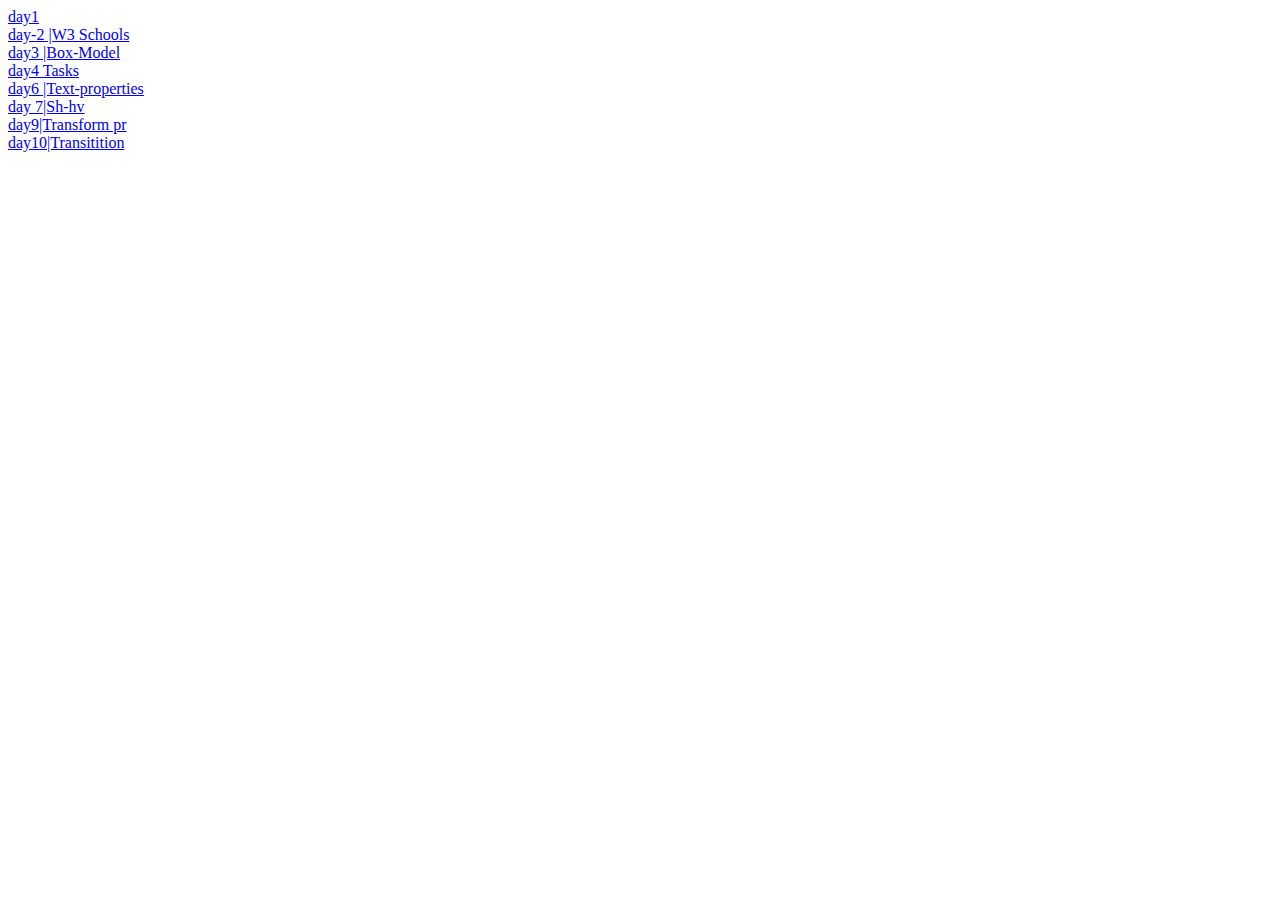
<file: index.html>
<!DOCTYPE html>
<html lang="en">
<head>
    <meta charset="UTF-8">
    <meta name="viewport" content="width=device-width, initial-scale=1.0">
    <title>Document</title>
</head>
<body>
    <a href="./day1/resume.html">day1</a><br>
    <a href="./day2/w3schools.html"> day-2  |W3 Schools</a><br>
    <a href="./day3/boxmodel.html"> day3 |Box-Model</a> <br>
    <a href="./day4/index.html"> day4 Tasks</a> <br>
    <a href="./day6/textpr.html"> day6 |Text-properties</a> <br>
    <a href="./day7/sh-hv.html">day 7|Sh-hv </a> <br>
    <a href="./day9/Tr-p.html"> day9|Transform pr</a> <br>
    <a href="./day10/transition.html"> day10|Transitition</a> <br>
</body>
</html>
</file>
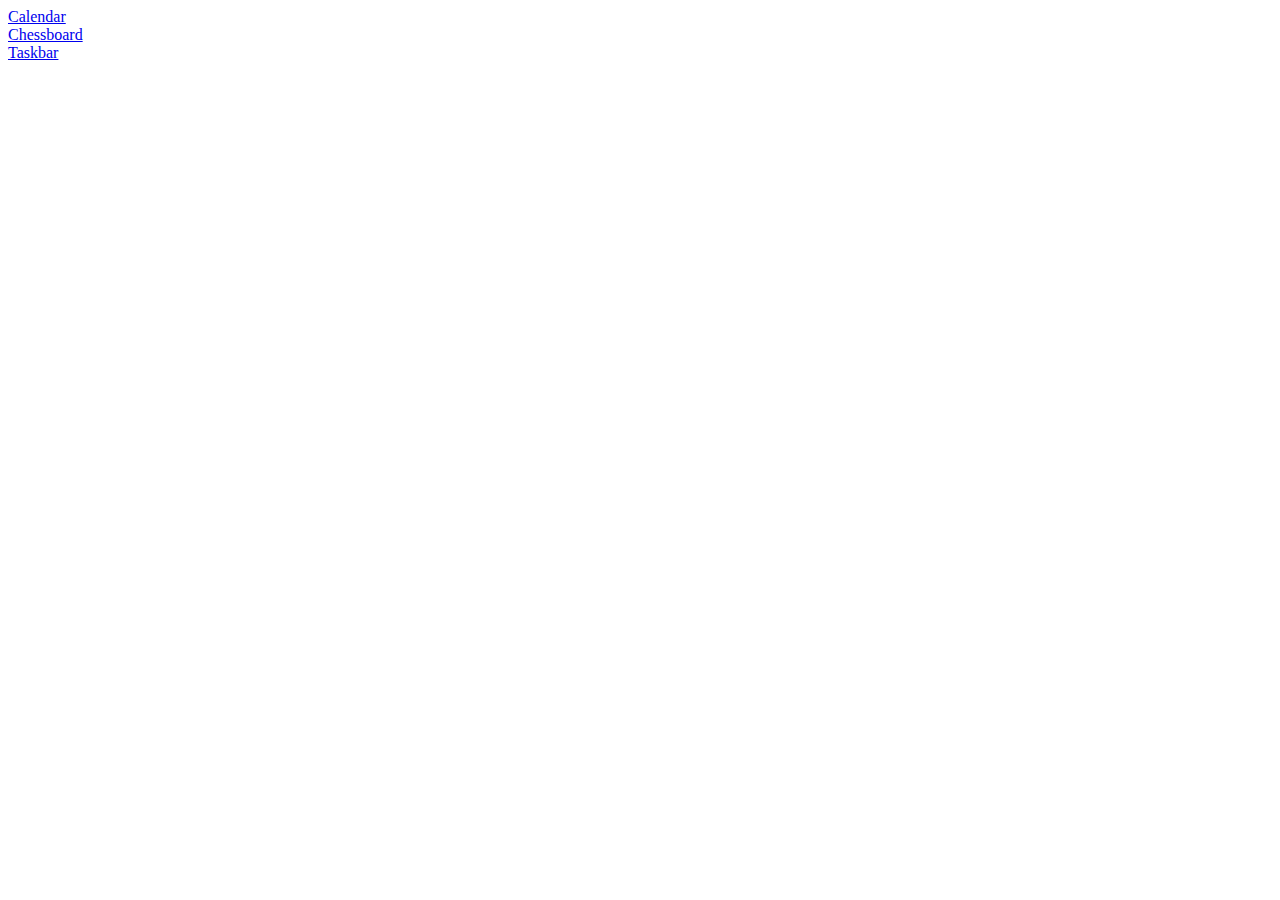
<file: day4/index.html>
<!DOCTYPE html>
<html lang="en">
<head>
    <meta charset="UTF-8">
    <meta name="viewport" content="width=device-width, initial-scale=1.0">
    <title>Document</title>
    
</head>
<body>
    <a href="./calendar.html">Calendar</a> <br>
    <a href="./chessboard.html">Chessboard</a> <br>
    <a href="./taskbar.html"> Taskbar</a>
    
</body>
</html>
</file>
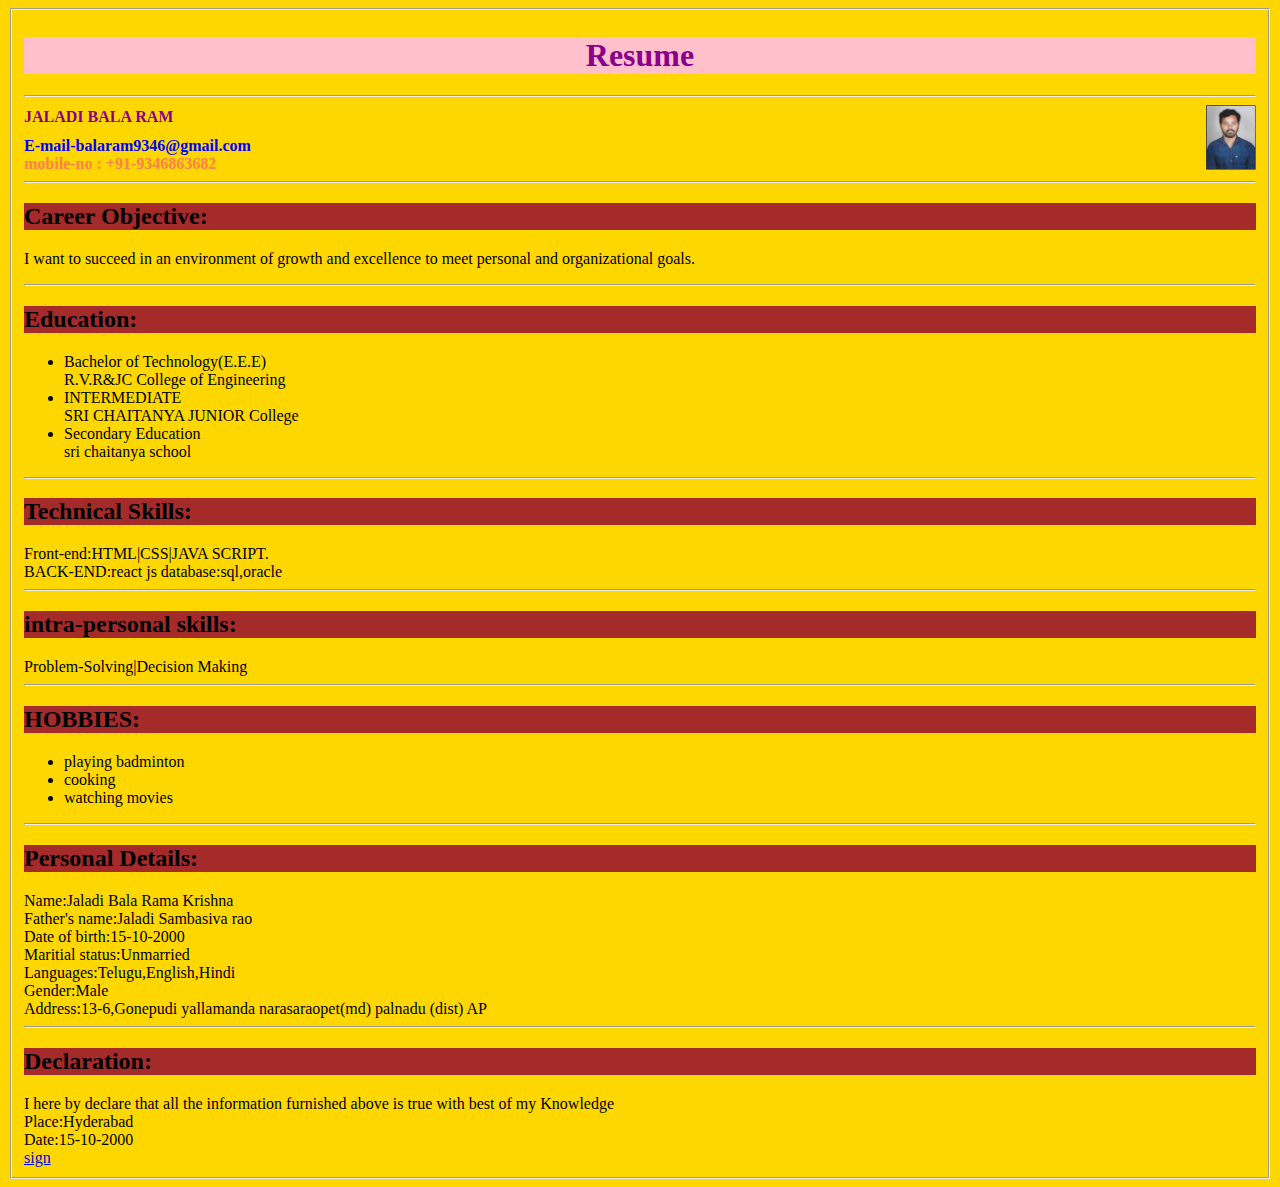
<file: day1/resume.html>
<!DOCTYPE html>
<html lang="en">
<head>
    <meta charset="UTF-8">
    <meta name="viewport" content="width=device-width, initial-scale=1.0">
    <title>Document</title>
    <link rel="stylesheet" href="./task.css">
    <style>
        h2{
            background-color: brown;
        }
        
    </style>
</head>
<body>
    <fieldset>
    
    
        <center>
        <h1 style="background-color:pink;">Resume</h1>
    </center>

    <hr>
    
    <a href="../images/PHOTO (2).jpg" download="PHOTO (2).jpg"><img src="../images/PHOTO (2).jpg" alt="" width="50"  align="right"></a>
    <h1 style="font-size: medium;">JALADI BALA RAM </h1>
    <b style="color:blue;">E-mail-balaram9346@gmail.com</b><br>
    <strong style="color: coral;">mobile-no : +91-9346863682</strong>
    <hr>
    <h2 >Career Objective:</h2>
    <p>I want to succeed in an environment of growth and excellence to meet personal and organizational goals.</p>
    <hr>
    <h2>Education:</h2>
    <ul>
        <li>
            Bachelor of Technology(E.E.E)<br>
            R.V.R&JC College of Engineering
            </li>
            <li>
                INTERMEDIATE<br>
                SRI CHAITANYA JUNIOR College<br>
                
            </li>
            <li>
                Secondary Education<br>
                sri chaitanya school
            </li>
    </ul>
    <hr>
    <h2>Technical Skills:</h2>
    Front-end:HTML|CSS|JAVA SCRIPT.<br>
    BACK-END:react js
    database:sql,oracle
    <hr>
    <h2>intra-personal skills:</h2>
    Problem-Solving|Decision Making <br>
    <hr>
    <h2>HOBBIES:</h2>
    <ul>
        <li>playing badminton</li>
        <li>cooking</li>
        <li>watching movies</li>
    </ul>
    <hr>
    <h2>Personal Details:</h2>
    Name:Jaladi Bala Rama Krishna<br>
    Father's name:Jaladi Sambasiva rao<br>
    Date of birth:15-10-2000<br>
    Maritial status:Unmarried<br>
    Languages:Telugu,English,Hindi<br>
    Gender:Male<br>
    Address:13-6,Gonepudi
    yallamanda narasaraopet(md)
    palnadu (dist)
    AP 
    <hr>
    <h2>Declaration:</h2>
    I here by declare that all the information furnished above is true
    with best of my Knowledge <br>
    Place:Hyderabad<br>
    Date:15-10-2000 <br>
    <a href="./sign(2) (1).pdf">sign</a>
</fieldset>
</body>
</html>
</file>
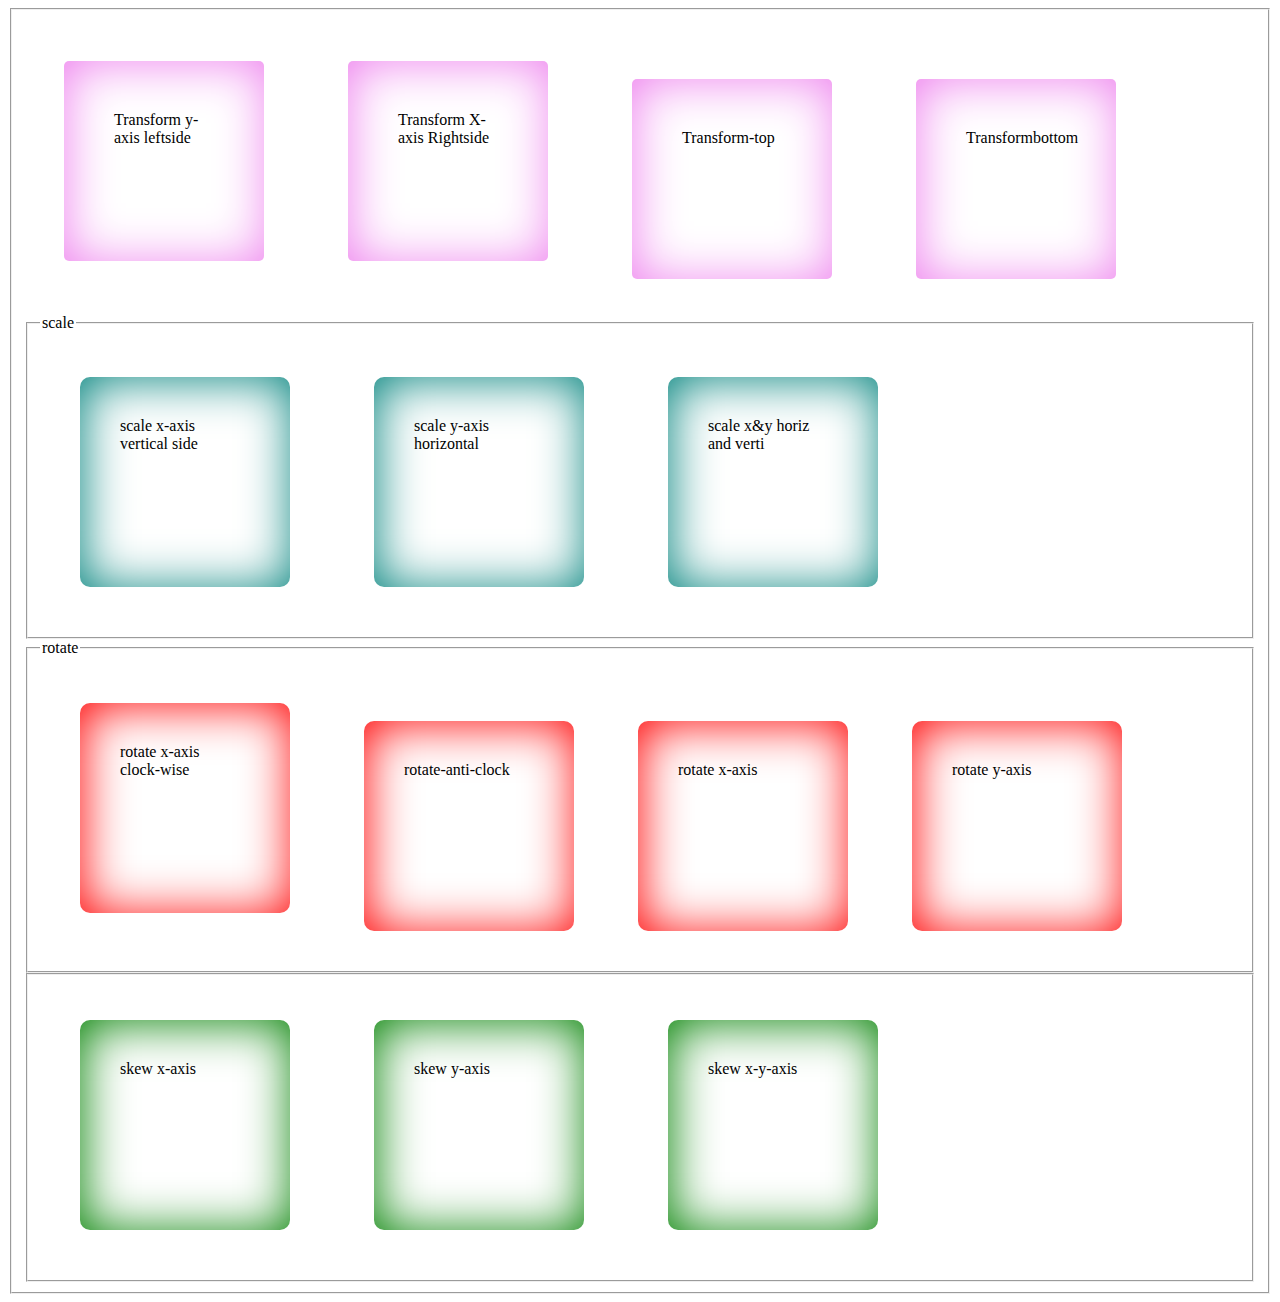
<file: day10/transition.html>
<!DOCTYPE html>
<html lang="en">
<head>
    <meta charset="UTF-8">
    <meta name="viewport" content="width=device-width, initial-scale=1.0">
    <title>Document</title>
    <style>
        #box1{
            display: inline-block;
            position: relative;
            top: 5px;
            height: 100px;
            width: 100px;
            padding: 50px;
            margin: 40px;
            border-radius: 5px;
            box-shadow: 2px 2px 50px  violet inset;
            transition-property: all;
            transition-duration: 3s;
        }
        #box1:hover{
            transform:translate(-20px);
            background-color: brown;
            
            
        
        }
        #box2{
            display: inline-block;
            position: relative;
            top: 5px;
            height: 100px;
            width: 100px;
            padding: 50px;
            margin: 40px;
            border-radius: 5px;
            box-shadow: 2px 2px 50px  violet inset;
            transition-property: all;
            transition-duration: 3s;
        }
        #box2:hover{
            transform:translate(20px);
            background-color: aqua;
            
        }
        #box3{
            display: inline-block;
            position: relative;
            top: 5px;
            height: 100px;
            width: 100px;
            padding: 50px;
            margin: 40px;
            border-radius: 5px;
            box-shadow: 2px 2px 50px  violet inset;
            transition-property: all;
            transition-duration: 3s;
        }
        #box3:hover{
            transform:translatey(-20px);
            background-color: grey;
        }
        #box4{
            display: inline-block;
            position: relative; 
            top: 5px;
            height: 100px;
            width: 100px;
            padding: 50px;
            margin: 40px;
            border-radius: 5px;
            box-shadow: 2px 2px 50px  violet inset;
            transition-property: all;
            transition-duration: 3s;
        }
        #box4:hover{
            transform:translatey(20px);
            background-color: green;
        }
        #scale1{
            display: inline-block;
            height: 130px;
            width:130px ;
            padding: 40px;
            margin: 40px;
            border-radius:10px ;
            box-shadow: 2px 2px 50px rgb(0, 130, 124) inset;
            transition-property: all;
            transition-duration: 3s;
        }
        #scale1:hover{
            transform:scaleX(3) ;
            background-color: yellowgreen;
        }
        #scale2{
            display: inline-block;
            height: 130px;
            width:130px ;
            padding: 40px;
            margin: 40px;
            border-radius:10px ;
            box-shadow: 2px 2px 50px rgb(0, 130, 124) inset;
            transition-property: all;
            transition-duration: 3s;
        }
        #scale2:hover{
            transform:scaley(3) ;
            background-color: chocolate;
        }
        #scale3{
            display: inline-block;
            height: 130px;
            width:130px ;
            padding: 40px;
            margin: 40px;
            border-radius:10px ;
            box-shadow: 2px 2px 50px rgb(0, 130, 124) inset;
            transition-property: all;
            transition-duration: 3s;
        }
        #scale3:hover{
            transform:scale(3,3) ;
            background-color: darkmagenta;
        }
        #rotate1{
            display: inline-block;
            height: 130px;
            width:130px ;
            padding: 40px;
            margin: 40px;
            border-radius:10px ;
            box-shadow: 2px 2px 50px red inset;
            transition-property: all;
            transition-duration: 3s;
        }
        #rotate1:hover{
            transform:rotate(90deg) ;
            background-color: hotpink;
        }
        #rotate2{
            display: inline-block;
            height: 130px;
            width:130px ;
            padding: 40px;
            margin: 30px;
            border-radius:10px ;
            box-shadow: 2px 2px 50px red inset;
            transition-property: all;
            transition-duration: 3s;
        }
        #rotate2:hover{
            transform:rotate(-90deg) ;
            background-color: indigo;
        }
        #rotate3{
            display: inline-block;
            height: 130px;
            width:130px ;
            padding: 40px;
            margin: 30px;
            border-radius:10px ;
            box-shadow: 2px 2px 50px red inset;
            transition-property: all;
            transition-duration: 3s;

        }
        #rotate3:hover{
            transform:rotateY(40deg) ;
            background-color: navy;
        }
        #rotate4{
            display: inline-block;
            height: 130px;
            width:130px ;
            padding: 40px;
            margin: 30px;
            border-radius:10px ;
            box-shadow: 2px 2px 50px red inset;
            transition-property: all;
            transition-duration: 3s;
        }
        #rotate4:hover{
            transform:rotatex(40deg) ;
            background-color:darkorange;
        }
        #skew1{
            display: inline-block;
            height: 130px;
            width:130px ;
            padding: 40px;
            margin: 40px;
            border-radius:10px ;
            box-shadow: 2px 2px 50px green inset;
            transition-property: all;
            transition-duration: 3s;
        }
        #skew1:hover{
            transform:skew(40deg) ;
            background-color: antiquewhite;
        }
        #skew2{
            display: inline-block;
            height: 130px;
            width:130px ;
            padding: 40px;
            margin: 40px;
            border-radius:10px ;
            box-shadow: 2px 2px 50px green inset;
            transition-property: all;
            transition-duration: 3s;

        }
        #skew2:hover{
            transform:skewx(-30deg) ;
            background-color: aliceblue;
        }
        #skew3{
            display: inline-block;
            height: 130px;
            width:130px ;
            padding: 40px;
            margin: 40px;
            border-radius:10px ;
            box-shadow: 2px 2px 50px green inset;
            transition-property: all;
            transition-duration: 3s;
        }
        #skew3:hover{
            transform:skew(30deg,30deg) ;
            background-color:burlywood;
        }
         </style>
</head>
<body>
    <fieldset>
        
        <div id="box1">
            Transform y-axis
            leftside
        </div>
        <div id="box2">
            Transform X-axis
            Rightside
        </div>
        <div id="box3">
            Transform-top
            
        </div>
        <div id="box4">
            Transformbottom
        </div>
        <fieldset>
            <legend>scale</legend>
            <div id="scale1">
                scale x-axis <br>
                vertical side
            </div>
            <div id="scale2">
                scale y-axis
                horizontal
            </div>
            <div id="scale3">
                scale x&y horiz <br>
                and verti
            </div>
        </fieldset>
        <fieldset>
            <legend>rotate</legend>
            <div id="rotate1">
                rotate x-axis <br>
                clock-wise
            </div>
            <div id="rotate2">
                rotate-anti-clock
            </div>
            <div id="rotate3">
                rotate x-axis
            </div>
            <div id="rotate4">
                rotate y-axis
            </div>
        </fieldset>
        <fieldset>
            <div id="skew1">
                skew
                x-axis
            </div>
            <div id="skew2">skew
                y-axis
    
            </div>
            <div id="skew3">
                skew
                x-y-axis
            </div>
        </fieldset>
    </body>
    </html>
</file>
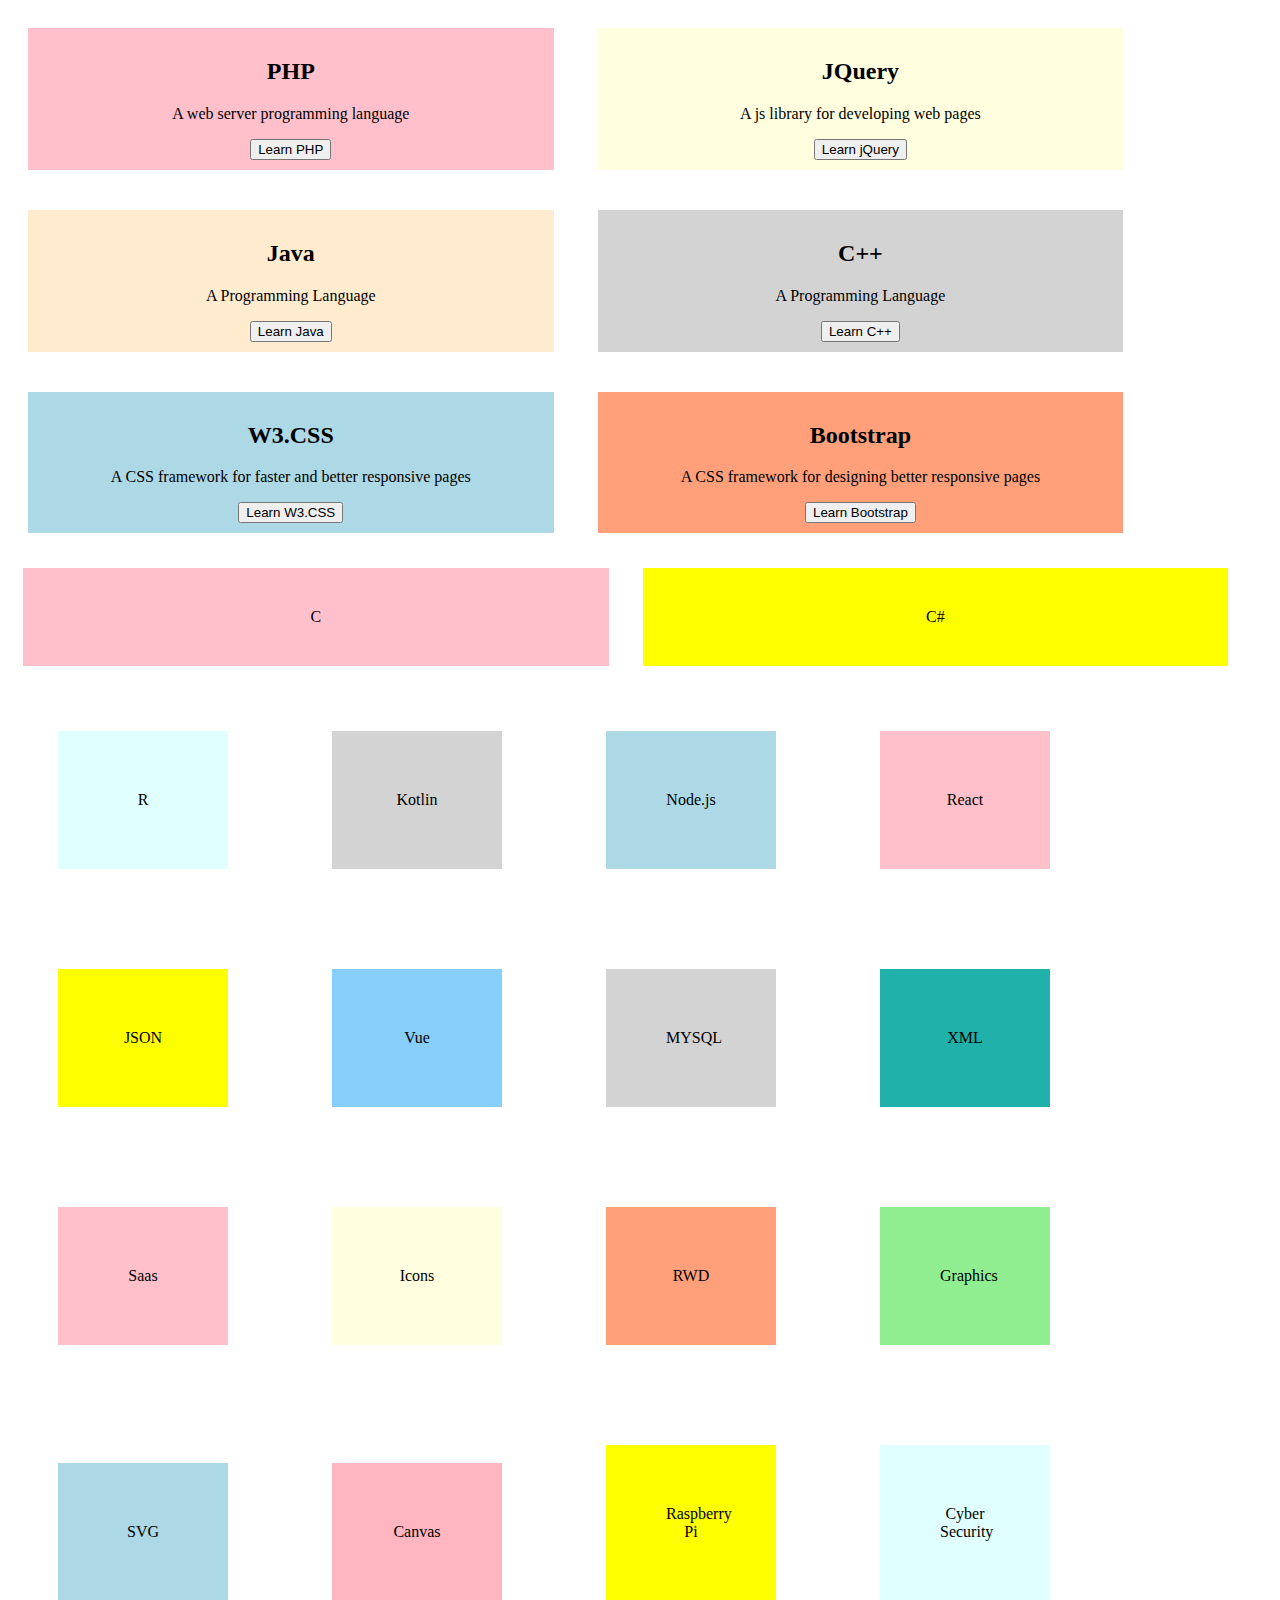
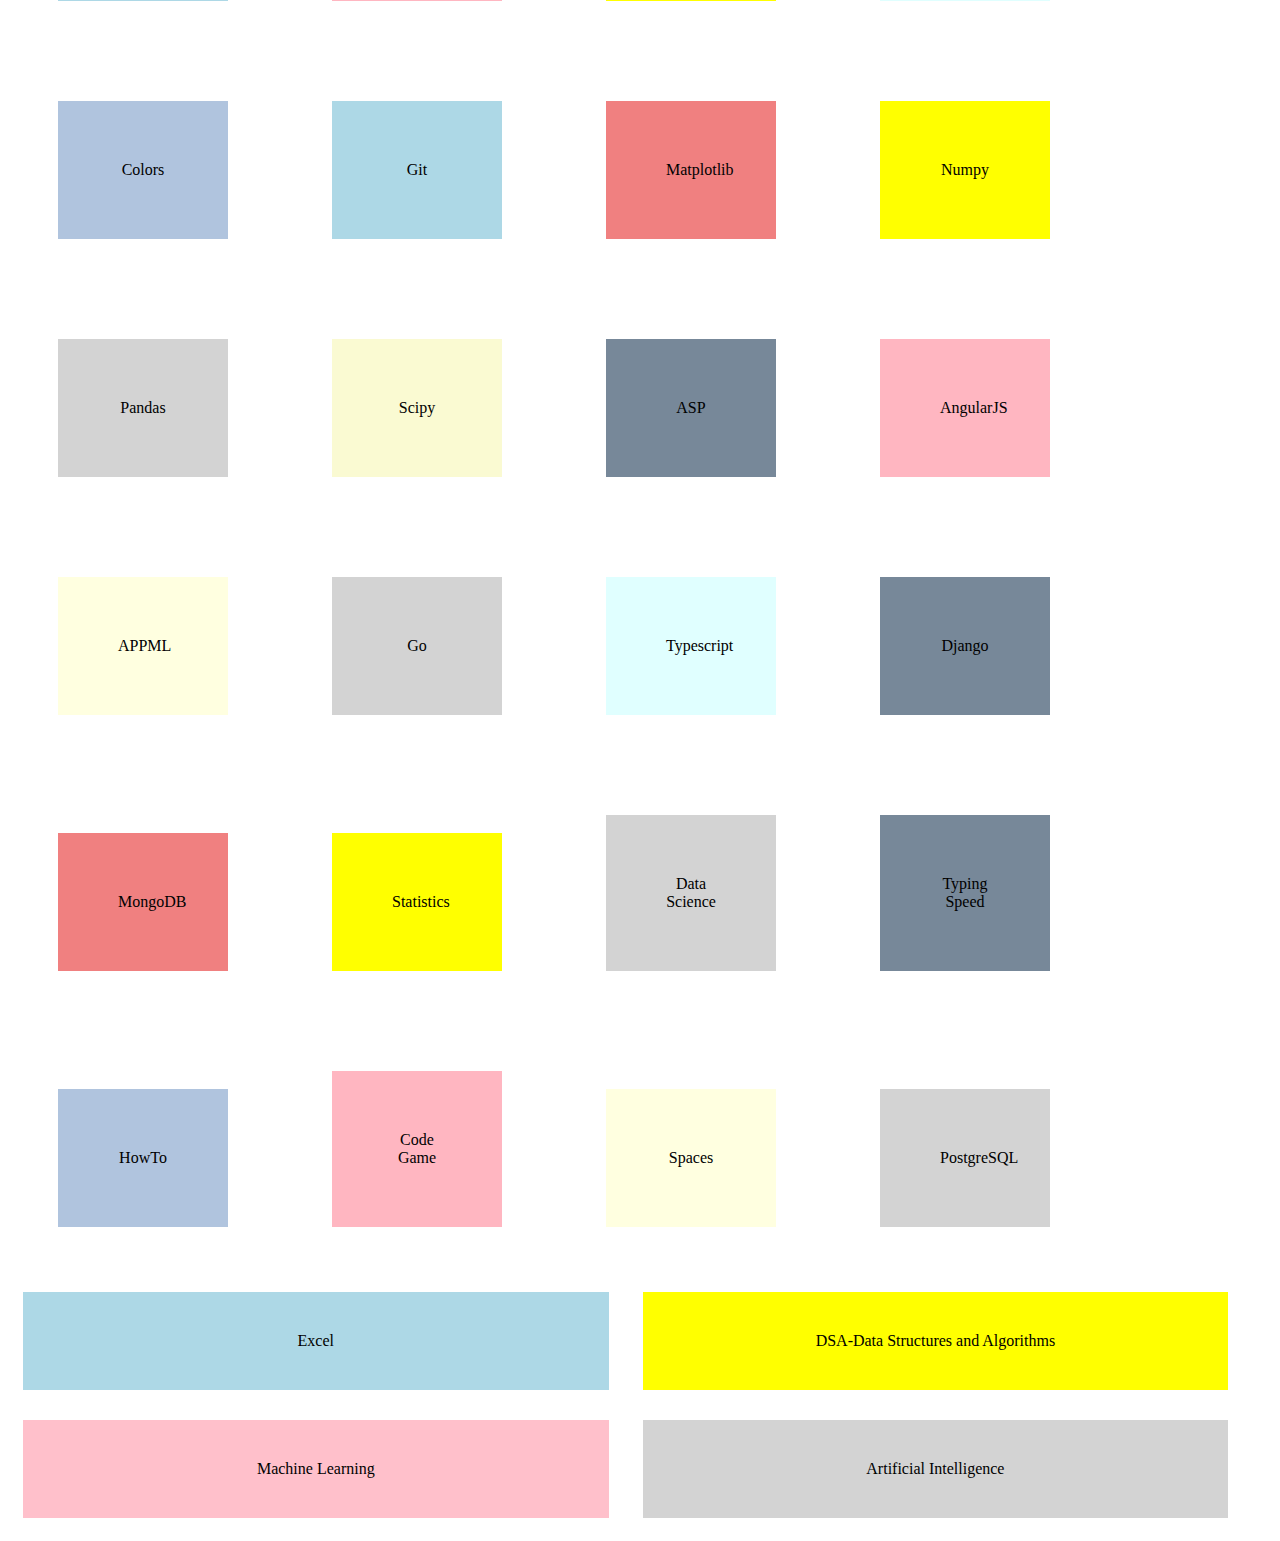
<file: day2/w3schools.html>
<!DOCTYPE html>
<html lang="en">
<head>
    <meta charset="UTF-8">
    <meta name="viewport" content="width=device-width, initial-scale=1.0">
    <title>Document</title>
</head>
<body>
    <style>
       .div1{
            background-color: pink;
            padding:10px;
            display: inline-block;
            width: 40%;
            margin: 20px;
            
        }
        .div2{
            background-color:lightyellow;
            padding:10px;
            display: inline-block;
            width: 40%;
            margin: 20px;
            
        }
        .div3{
            background-color:blanchedalmond;
            padding:10px;
            display: inline-block;
            width: 40%;
            margin: 20px;
            
        }
        .div4{
            background-color:lightgray;
            padding:10px;
            display: inline-block;
            width: 40%;
            margin: 20px;
            
        }
        .div5{
            background-color:lightblue;
            padding:10px;
            display: inline-block;
            width: 40%;
            margin: 20px;
        }
        .div6{
            background-color:lightsalmon;
            padding:10px;
            display: inline-block;
            width: 40%;
            margin: 20px;
        }
        .div7{
            text-align: center;
            background-color:pink;
            padding: 40px;
            display: inline-block;
            width: 40%;
            margin: 15px;
             
        }
        .div8{
            text-align: center;
            background-color:yellow;
            padding: 40px;
            display:inline-block;
            width: 40%;
            margin: 15px;
             
        }
        .div9{
            text-align: center;
            background-color: lightcyan;
            display: inline-block;
            padding:60px;
            width: 50px;
            margin: 50px;
        }
        .div10{
            text-align: center;
            background-color: lightgray;
            display: inline-block;
            padding:60px;
            width: 50px;
            margin: 50px;
        }
        .div11{
            text-align: center;
            background-color: lightblue;
            display: inline-block;
            padding:60px;
            width: 50px;
            margin: 50px;
        }
        .div12{
            text-align: center;
            background-color: pink;
            display: inline-block;
            padding:60px;
            width: 50px;
            margin: 50px;
        }
        .div13{
            text-align: center;
            background-color: yellow;
            display: inline-block;
            padding:60px;
            width: 50px;
            margin: 50px;
        }
        .div14{
            text-align: center;
            background-color: lightskyblue;
            display: inline-block;
            padding:60px;
            width: 50px;
            margin: 50px;
        }
        .div15{
            text-align: center;
            background-color: lightgray;
            display: inline-block;
            padding:60px;
            width: 50px;
            margin: 50px;
        }
        .div16{
            text-align: center;
            background-color: lightseagreen;
            display: inline-block;
            padding:60px;
            width: 50px;
            margin: 50px;
        }
        .div17{
            text-align: center;
            background-color: pink;
            display: inline-block;
            padding:60px;
            width: 50px;
            margin: 50px;
        }
        .div18{
            text-align: center;
            background-color: lightyellow;
            display: inline-block;
            padding:60px;
            width: 50px;
            margin: 50px;
        }
        .div19{
            text-align: center;
            background-color:lightsalmon;
            display: inline-block;
            padding:60px;
            width: 50px;
            margin: 50px;
        }
        .div20{
            text-align: center;
            background-color:lightgreen;
            display: inline-block;
            padding:60px;
            width: 50px;
            margin: 50px;
        }
        .div21{
            text-align: center;
            background-color:lightblue;
            display: inline-block;
            padding:60px;
            width: 50px;
            margin: 50px;
        }
        .div22{
            text-align: center;
            background-color:lightpink;
            display: inline-block;
            padding:60px;
            width: 50px;
            margin: 50px;
        }
        .div23{
            text-align: center;
            background-color:yellow;
            display: inline-block;
            padding:60px;
            width: 50px;
            margin: 50px;
        }
        .div24{
            text-align: center;
            background-color:lightcyan;
            display: inline-block;
            padding:60px;
            width: 50px;
            margin: 50px;
        }
        .div25{
            text-align: center;
            background-color:lightsteelblue;
            display: inline-block;
            padding:60px;
            width: 50px;
            margin: 50px;
        }
        .div26{
            text-align: center;
            background-color:lightblue;
            display: inline-block;
            padding:60px;
            width: 50px;
            margin: 50px;
        }
        .div27{
            text-align: center;
            background-color:lightcoral;
            display: inline-block;
            padding:60px;
            width: 50px;
            margin: 50px;
        }
        .div28{
            text-align: center;
            background-color:yellow;
            display: inline-block;
            padding:60px;
            width: 50px;
            margin: 50px;
        }
        .div29{
            text-align: center;
            background-color:lightgrey;
            display: inline-block;
            padding:60px;
            width: 50px;
            margin: 50px;
        }
        .div30{
            text-align: center;
            background-color:lightgoldenrodyellow;
            display: inline-block;
            padding:60px;
            width: 50px;
            margin: 50px;
        }
        .div31{
            text-align: center;
            background-color:lightslategrey;
            display: inline-block;
            padding:60px;
            width: 50px;
            margin: 50px;
        }
        .div32{
            text-align: center;
            background-color:lightpink;
            display: inline-block;
            padding:60px;
            width: 50px;
            margin: 50px;
        }
        .div33{
            text-align: center;
            background-color:lightyellow;
            display: inline-block;
            padding:60px;
            width: 50px;
            margin: 50px;
        }
        .div34{
            text-align: center;
            background-color:lightgrey;
            display: inline-block;
            padding:60px;
            width: 50px;
            margin: 50px;
        }
        .div35{
            text-align: center;
            background-color:lightcyan;
            display: inline-block;
            padding:60px;
            width: 50px;
            margin: 50px;
        }
        .div36{
            text-align: center;
            background-color:lightslategray;
            display: inline-block;
            padding:60px;
            width: 50px;
            margin: 50px;
        }
        .div37{
            text-align: center;
            background-color:lightcoral;
            display: inline-block;
            padding:60px;
            width: 50px;
            margin: 50px;
        }
        .div38{
            text-align: center;
            background-color:yellow;
            display: inline-block;
            padding:60px;
            width: 50px;
            margin: 50px;
        }
        .div39{
            text-align: center;
            background-color:lightgray;
            display: inline-block;
            padding:60px;
            width: 50px;
            margin: 50px;
        }
        .div40{
            text-align: center;
            background-color:lightslategray;
            display: inline-block;
            padding:60px;
            width: 50px;
            margin: 50px;
        }
        .div41{
            text-align: center;
            background-color:lightsteelblue;
            display: inline-block;
            padding:60px;
            width: 50px;
            margin: 50px;
        }
        .div42{
            text-align: center;
            background-color:lightpink;
            display: inline-block;
            padding:60px;
            width: 50px;
            margin: 50px;
        }
        .div43{
            text-align: center;
            background-color:lightyellow;
            display: inline-block;
            padding:60px;
            width: 50px;
            margin: 50px;
        }
        .div44{
            text-align: center;
            background-color:lightgray;
            display: inline-block;
            padding:60px;
            width: 50px;
            margin: 50px;
        }
        .div45{
            text-align: center;
            background-color:lightblue;
            padding: 40px;
            display: inline-block;
            width: 40%;
            margin: 15px;
             
        }
        .div46{
            text-align: center;
            background-color:yellow;
            padding: 40px;
            display: inline-block;
            width: 40%;
            margin: 15px;
             
        }
        .div47{
            text-align: center;
            background-color:pink;
            padding: 40px;
            display: inline-block;
            width: 40%;
            margin: 15px;
             
        }
        .div48{
            text-align: center;
            background-color:lightgray;
            padding: 40px;
            display: inline-block;
            width: 40%;
            margin: 15px;
             
        }
         </style>

</head>
<body>
    <div class="div1" align="center">
        <h2>PHP</h2>
        <P>A web server programming language</P>
        <button>Learn PHP</button>
    </div>
    <div class="div2"align="center">
        <h2>JQuery</h2>
        <P>A js library for developing web pages</P>
        <button>Learn jQuery</button>
    </div>
    <div class="div3"align="center">
        <h2>Java</h2>
        <P>A Programming Language</P>
        <button>Learn Java</button>
    </div>
    <div class="div4"align="center">
        <h2>C++</h2>
        <P>A Programming Language</P>
        <button>Learn C++</button>
    </div>
    <div class="div5"align="center">
        <h2>W3.CSS</h2>
        <P>A CSS framework for faster and better responsive pages</P>
        <button>Learn W3.CSS</button>
    </div>
    <div class="div6"align="center">
        <h2>Bootstrap</h2>
        <P>A CSS framework for designing better responsive pages</P>
        <button>Learn Bootstrap</button>
    </div>
    <div class="div7">C</div>
    <div class="div8">C#</div>
    <div class="div9">R</div>
    <div class="div10">Kotlin</div>
    <div class="div11">Node.js</div>
    <div class="div12">React</div>
    <div class="div13">JSON</div>
    <div class="div14">Vue</div>
    <div class="div15">MYSQL</div>
    <div class="div16">XML</div>
    <div class="div17">Saas</div>
    <div class="div18">Icons</div>
    <div class="div19">RWD</div>
    <div class="div20">Graphics</div>
    <div class="div21">SVG</div>
    <div class="div22">Canvas</div>
    <div class="div23">Raspberry Pi</div>
    <div class="div24">Cyber Security</div>
    <div class="div25">Colors</div>
    <div class="div26">Git</div>
    <div class="div27">Matplotlib</div>
    <div class="div28">Numpy</div>
    <div class="div29">Pandas</div>
    <div class="div30">Scipy</div>
    <div class="div31">ASP</div>
    <div class="div32">AngularJS</div>
    <div class="div33">APPML</div>
    <div class="div34">Go</div>
    <div class="div35">Typescript</div>
    <div class="div36">Django</div>
    <div class="div37">MongoDB</div>
    <div class="div38">Statistics</div>
    <div class="div39">Data Science</div>
    <div class="div40">Typing Speed</div>
    <div class="div41">HowTo</div>
    <div class="div42">Code Game</div>
    <div class="div43">Spaces</div>
    <div class="div44">PostgreSQL</div>
    <div class="div45">Excel</div>
    <div class="div46">DSA-Data Structures and Algorithms</div>
    <div class="div47">Machine Learning</div>
    <div class="div48">Artificial Intelligence</div>

    


</body>
</html>
</file>
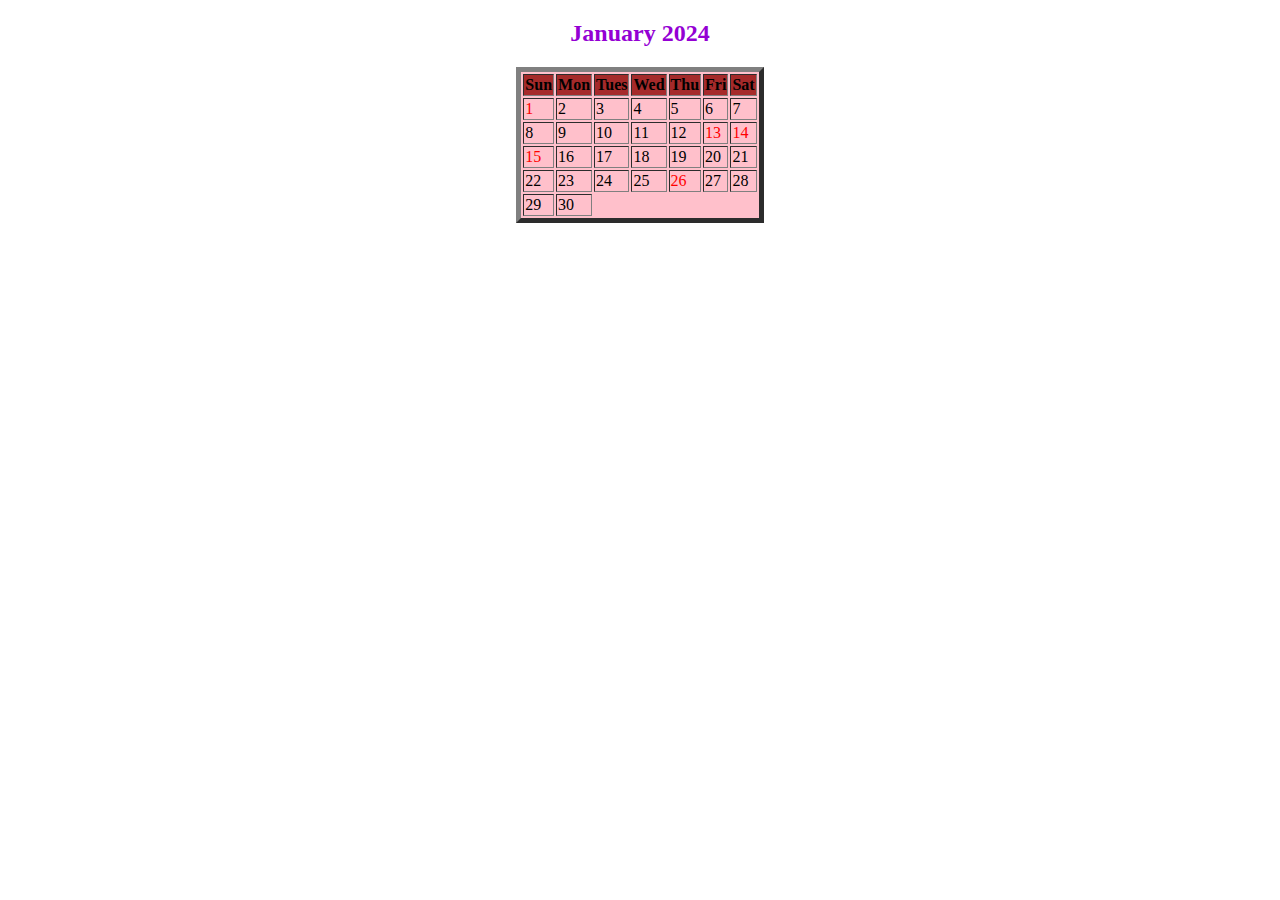
<file: day4/calendar.html>
<!DOCTYPE html>
<html lang="en">
<head>
    <meta charset="UTF-8">
    <meta name="viewport" content="width=device-width, initial-scale=1.0">
    <title>Document</title>
    <style>
        h2{
            color: darkviolet;
            text-align: center;
            

        }
        th{
            background-color: brown;

        }
    </style>
</head>
<body>
    <h2>January  2024</h2>
    <table align="center" border="5px" style="background-color: pink;">
       <tr>
        <th>Sun</th>
        <th>Mon</th>
        <th>Tues</th>
        <th>Wed</th>
        <th>Thu</th>
        <th>Fri</th>
        <th>Sat</th>
       </tr>
       <tr>
<td style="color: red;">1</td>
<td>2</td>
<td>3</td>
<td>4</td>
<td>5</td>
<td>6</td>
<td>7</td>
       </tr>
       <td>8</td>
       <td>9</td>
       <td>10</td>
       <td>11</td>
       <td>12</td>
       <td style="color: red;">13</td>
       <td style="color: red;">14</td>
       <tr>
        <td style="color: red;">15</td>
        <td>16</td>
        <td>17</td>
        <td>18</td>
        <td>19</td>
        <td>20</td>
        <td>21</td>
        <tr>
            <td>22</td>
            <td>23</td>
            <td>24</td>
            <td>25</td>
            <td style="color: red;">26</td>
            <td>27</td>
            <td>28</td>
        
        </tr>
       </tr>
       <tr>
        <td>29</td>
        <td>30</td>

       </tr>
    </table>
    
</body>
</html>
</file>
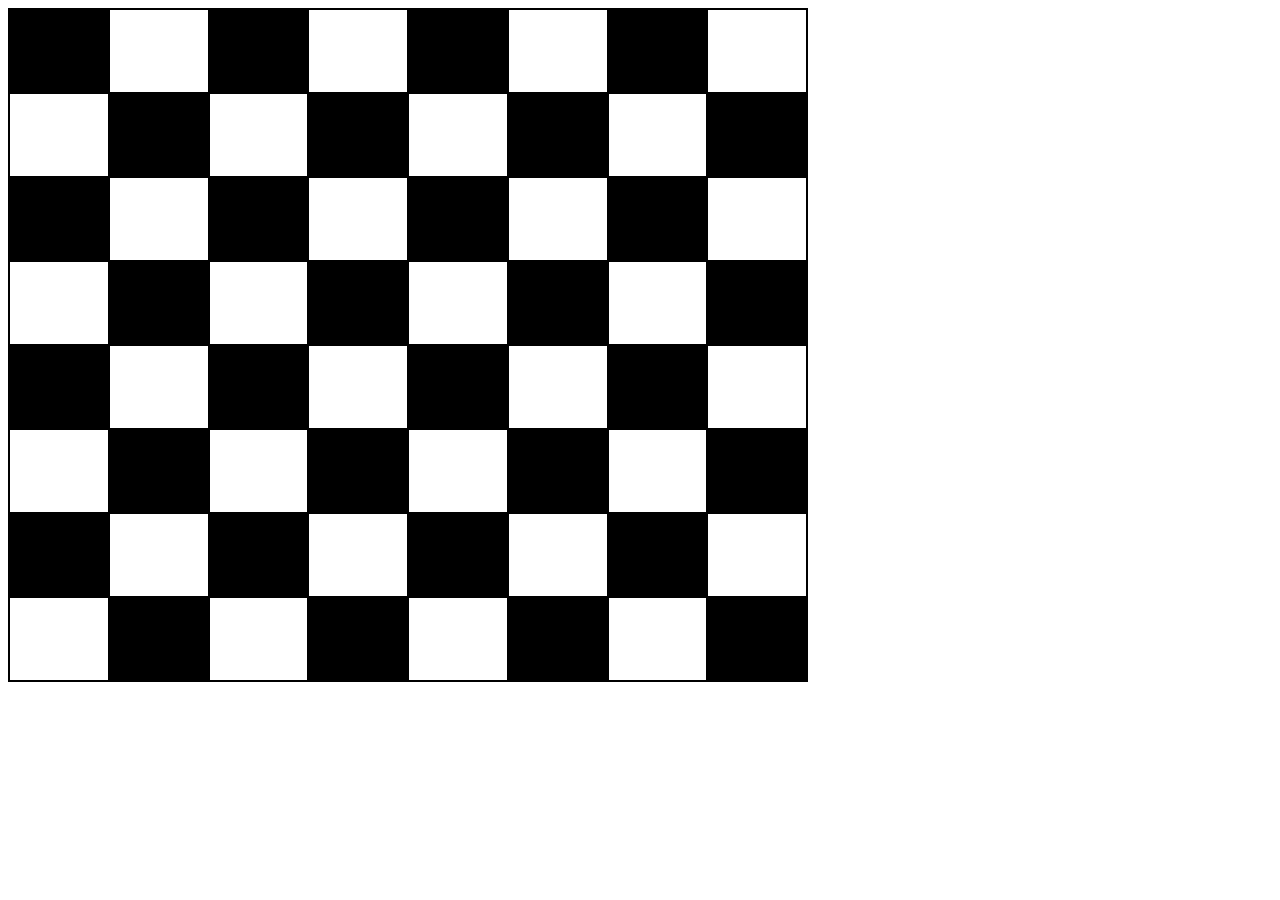
<file: day4/chessboard.html>
<!DOCTYPE html>
<html lang="en">
<head>
    <meta charset="UTF-8">
    <meta name="viewport" content="width=device-width, initial-scale=1.0">
    <title>Document</title>
    <style>
        table,tr,td{
            border: 2px solid;
            height: 80px;
            width: 800px;
            border-collapse: collapse ;
            
        
        }
        #aa:nth-child(odd){
            background-color: black;

        }
        #bb:nth-child(even){
            background-color:black;
        }
        
    </style>
</head>
<body>
    <table border="1px">
        <tr>
            <td id="aa"></td>
            <td id="cc"></td>
            <td id="aa"></td>
            <td id="cc"></td>
            <td id="aa"></td>
            <td id="cc"></td>
            <td id="aa"></td>
            <td id="cc"></td>
        </tr>
        <tr>
            <td id="cc"></td>
            <td id="bb"></td>
            <td id="cc"></td>
            <td id="bb"></td>
            <td id="cc"></td>
            <td id="bb"> </td>
            <td id="cc"></td>
            <td id="bb"></td>
        </tr>
        <tr>
            <td id="aa"></td>
            <td id="cc"></td>
            <td id="aa"></td>
            <td id="cc"></td>
            <td id="aa"></td>
            <td id="cc"></td>
            <td id="aa"></td>
            <td id="cc"></td>
            
        </tr>
        <tr>
            <td id="cc"></td>
            <td id="bb"></td>
            <td id="cc"></td>
            <td id="bb"></td>
            <td id="cc"></td>
            <td id="bb"> </td>
            <td id="cc"></td>
            <td id="bb"></td>
           
        </tr>
        <tr>
            <td id="aa"></td>
            <td id="cc"></td>
            <td id="aa"></td>
            <td id="cc"></td>
            <td id="aa"></td>
            <td id="cc"></td>
            <td id="aa"></td>
            <td id="cc"></td>
        </tr>
        <tr>
            <td id="cc"></td>
            <td id="bb"></td>
            <td id="cc"></td>
            <td id="bb"></td>
            <td id="cc"></td>
            <td id="bb"> </td>
            <td id="cc"></td>
            <td id="bb"></td>
        </tr>
        <tr>
            <td id="aa"></td>
            <td id="cc"></td>
            <td id="aa"></td>
            <td id="cc"></td>
            <td id="aa"></td>
            <td id="cc"></td>
            <td id="aa"></td>
            <td id="cc"></td>
            
        </tr>
        <tr>
            <td id="cc"></td>
            <td id="bb"></td>
            <td id="cc"></td>
            <td id="bb"></td>
            <td id="cc"></td>
            <td id="bb"> </td>
            <td id="cc"></td>
            <td id="bb"></td>
           
        </tr>
        
    </table>
    
</body>
</html>
</file>
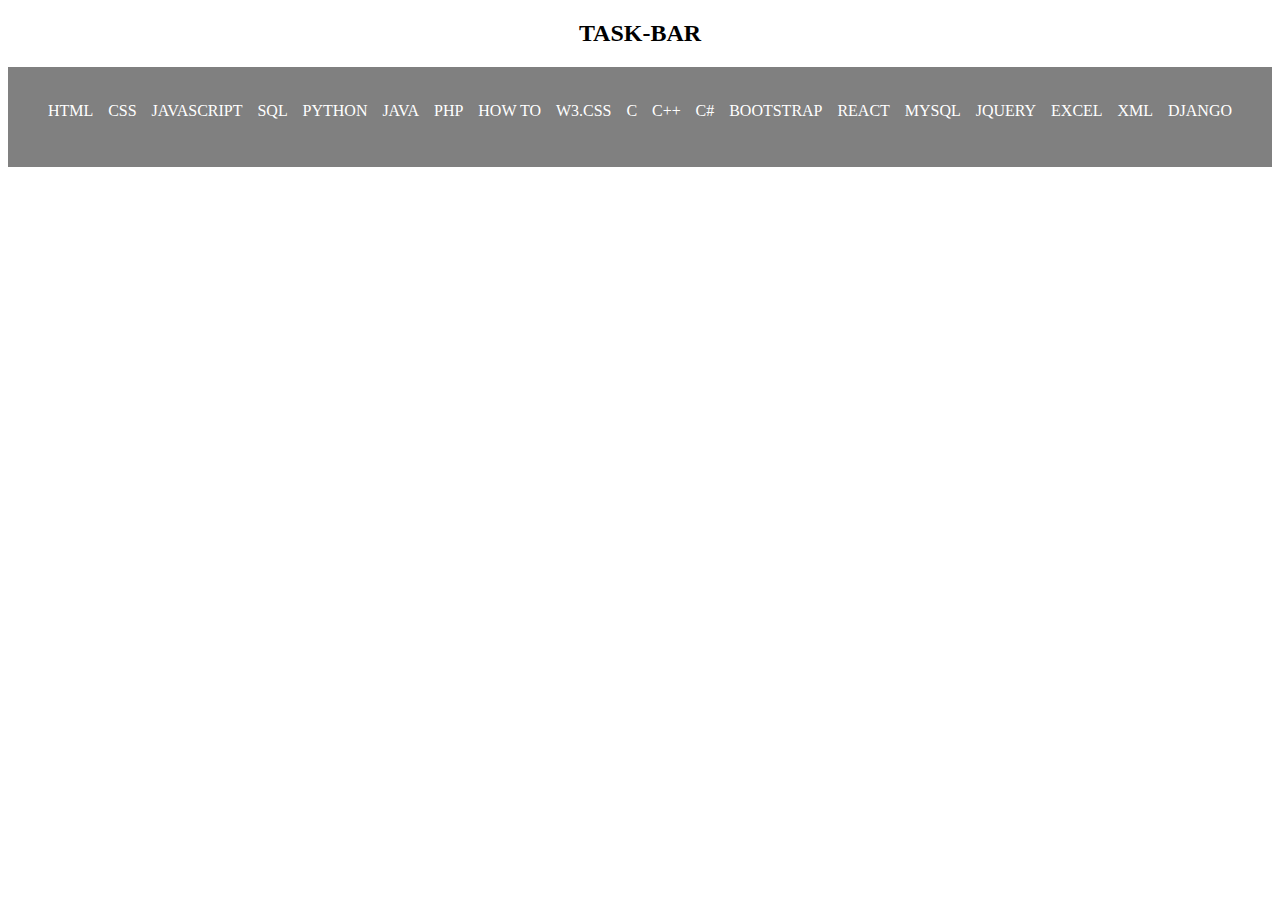
<file: day4/taskbar.html>
<!DOCTYPE html>
<html lang="en">
<head>
    <meta charset="UTF-8">
    <meta name="viewport" content="width=device-width, initial-scale=1.0">
    <title>Document</title>
    <style>
        div{
            background-color: grey;
            padding:30px;
            height:40px;
            display: flex;
            justify-content: space-evenly;
        
        }
        a:hover {
            background-color:black;
        }
        a,u{
            text-decoration: none;
            color: white;
            padding: 5px;
            
        }
        
        </style>
</head>
<body>
    <h2 style="text-align: center;">TASK-BAR</h2>
    
    <div >
        <a href="https://www.w3schools.com/html/default.asp">HTML</a>
        <a href="https://www.w3schools.com/css/default.asp"> CSS</a>
        <a href="https://www.w3schools.com/js/default.asp"> JAVASCRIPT</a>
        <a href="https://www.w3schools.com/sql/default.asp">SQL</a>
        <a href="https://www.w3schools.com/python/default.asp">PYTHON</a>
        <a href="https://www.w3schools.com/java/default.asp">JAVA</a>
        <a href="https://www.w3schools.com/php/default.asp">PHP</a>
        <a href="https://www.w3schools.com/howto/default.asp">HOW TO</a>
        <a href="https://www.w3schools.com/w3css/default.asp">W3.CSS</a>
        <a href="https://www.w3schools.com/c/index.php">C</a>
        <a href="https://www.w3schools.com/cpp/default.asp">C++</a>
        <a href="https://www.w3schools.com/cs/index.php">C#</a>
        <a href="https://www.w3schools.com/bootstrap/bootstrap_ver.asp">BOOTSTRAP</a>
        <a href="https://www.w3schools.com/react/default.asp">REACT</a>
        <a href="https://www.w3schools.com/mysql/default.asp">MYSQL</a>
        <a href="https://www.w3schools.com/jquery/default.asp">JQUERY</a>
        <a href="https://www.w3schools.com/excel/index.php">EXCEL</a>
        <a href="https://www.w3schools.com/xml/default.asp">XML</a>
        <a href="https://www.w3schools.com/django/index.php">DJANGO</a>
        
    </div>
    
</body>
</html>
</file>
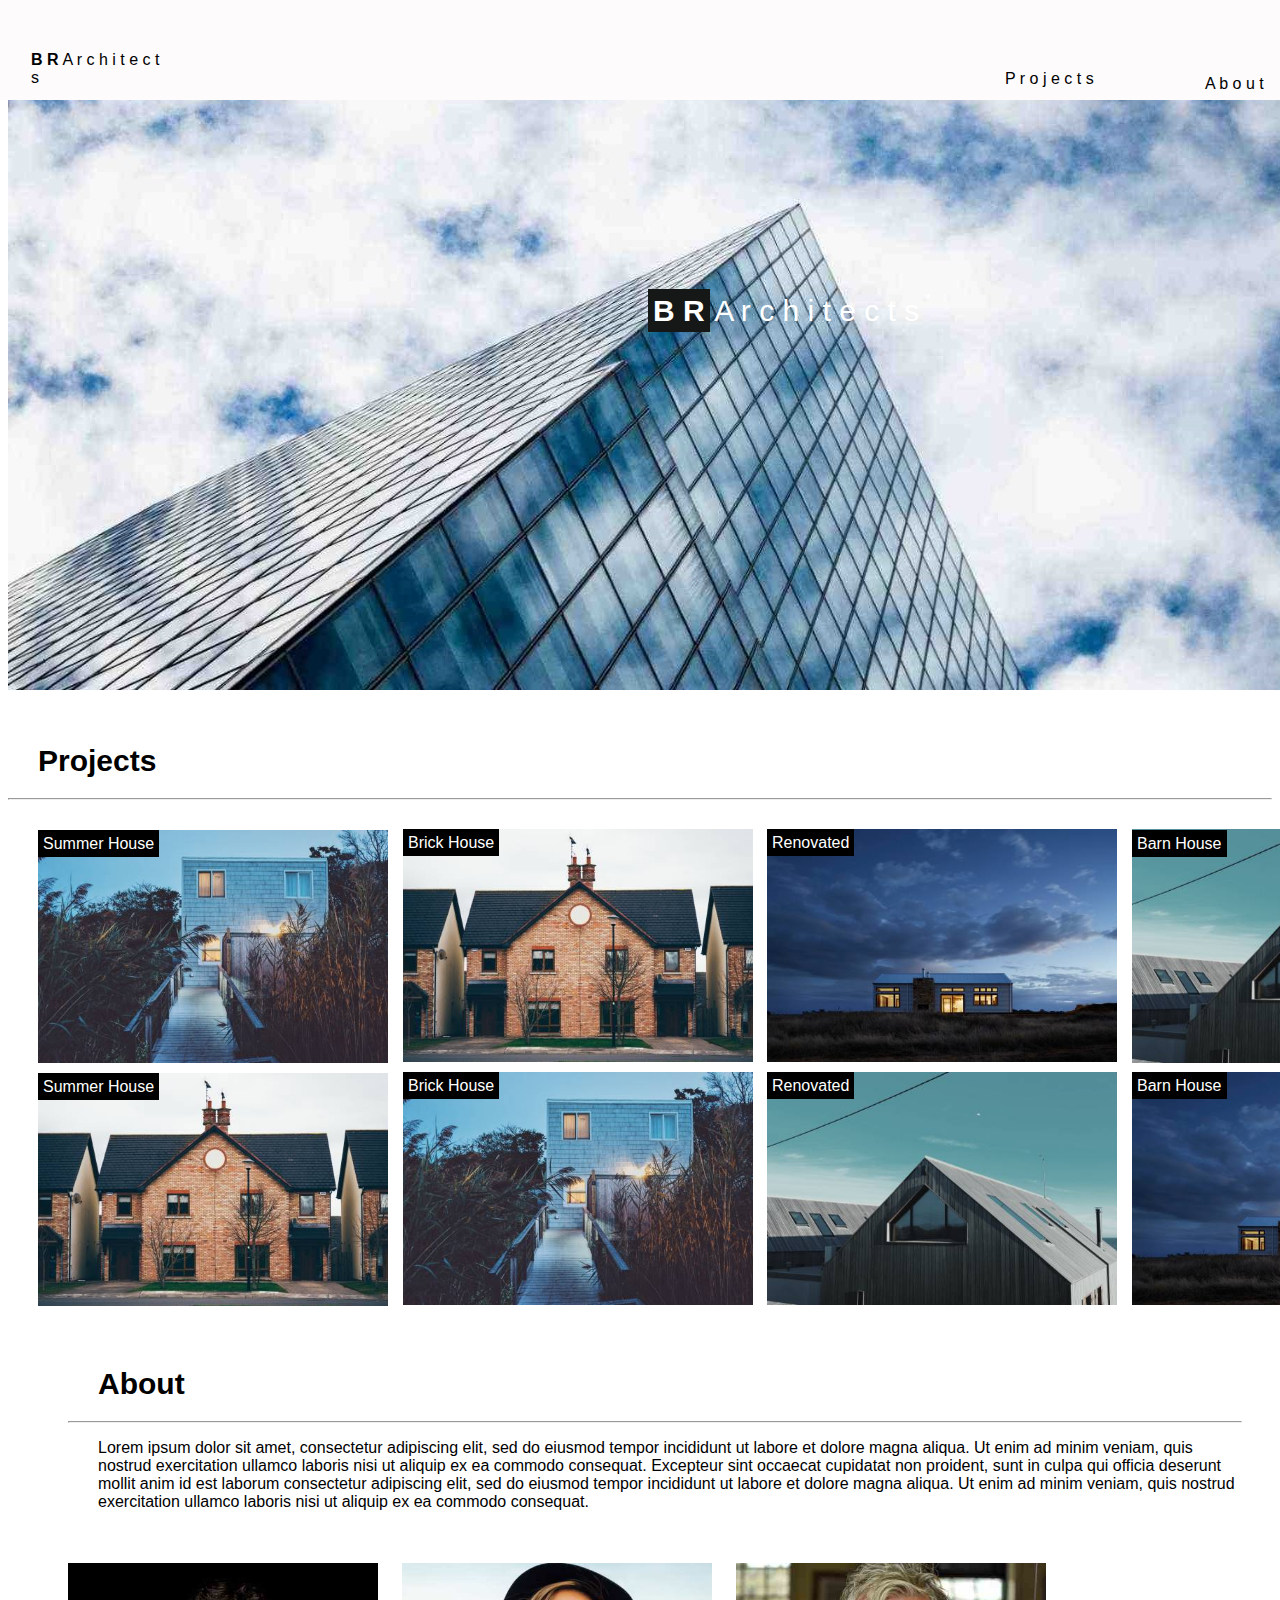
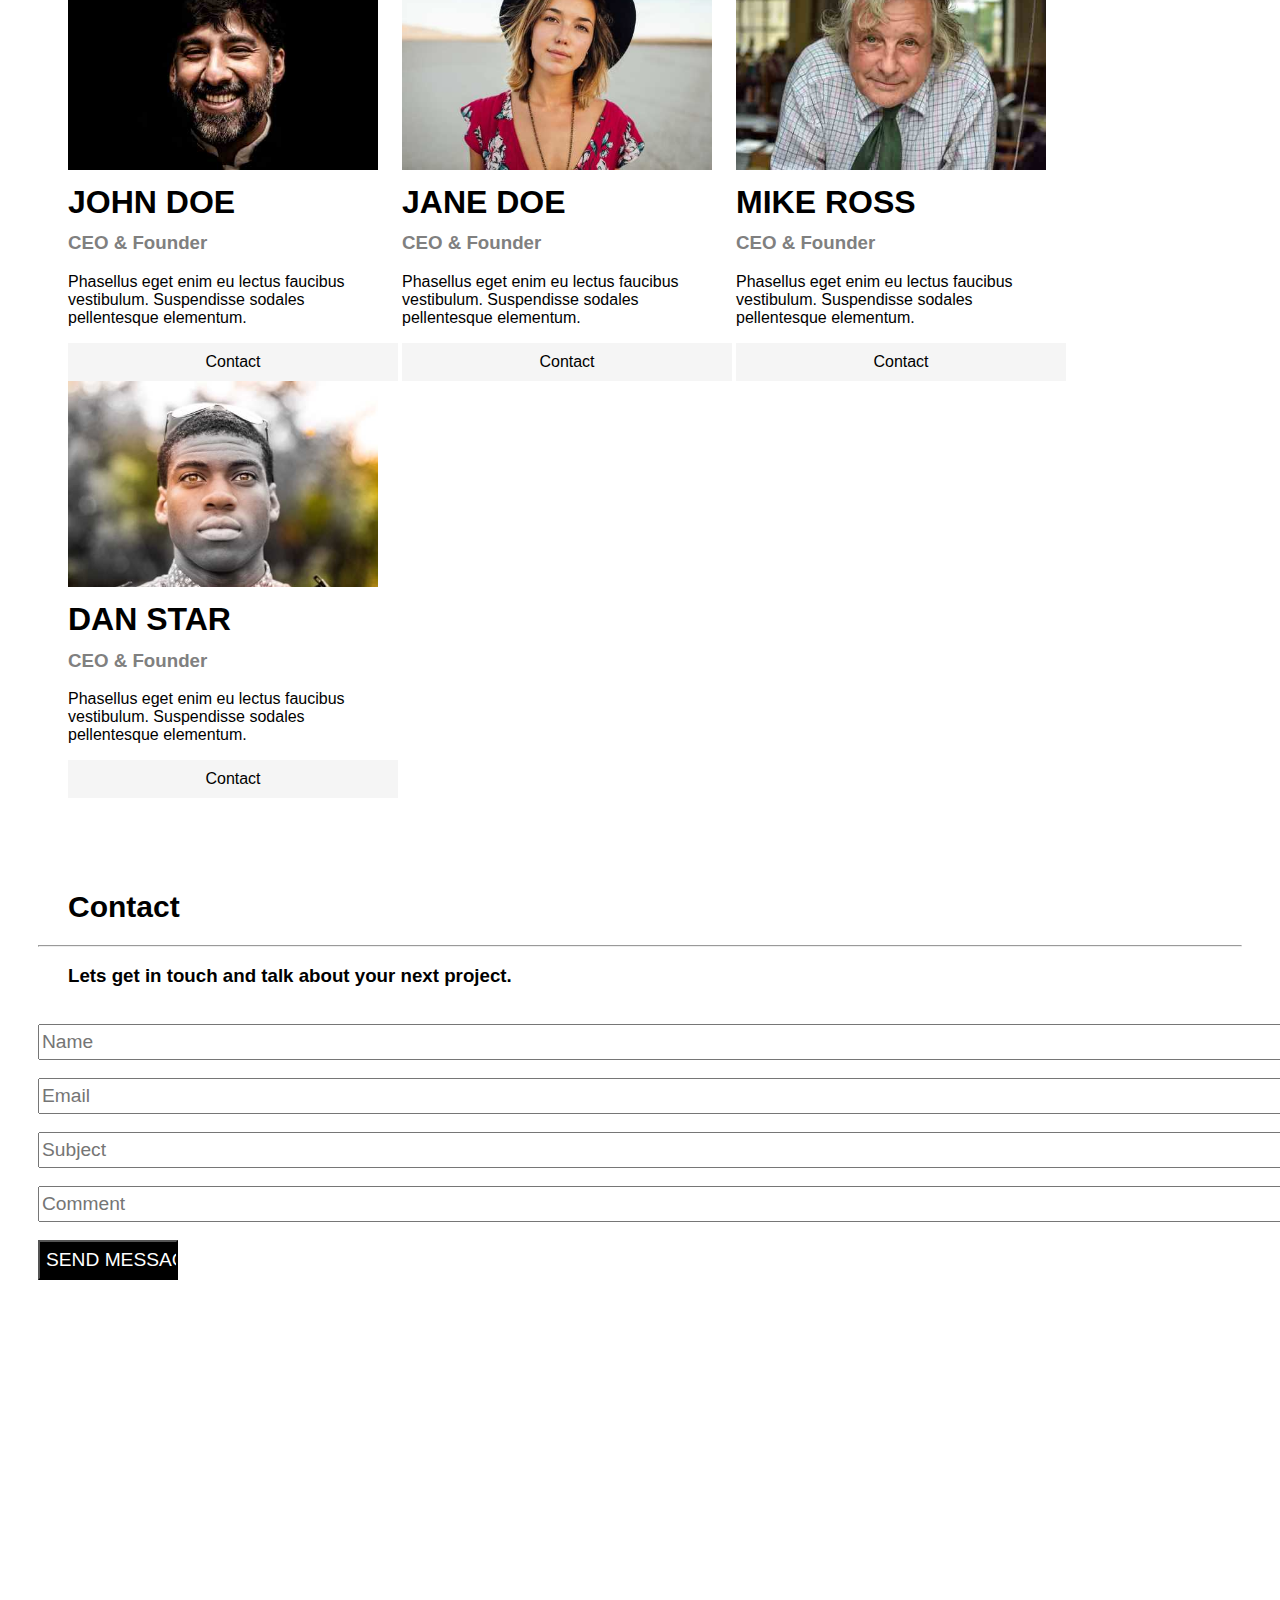
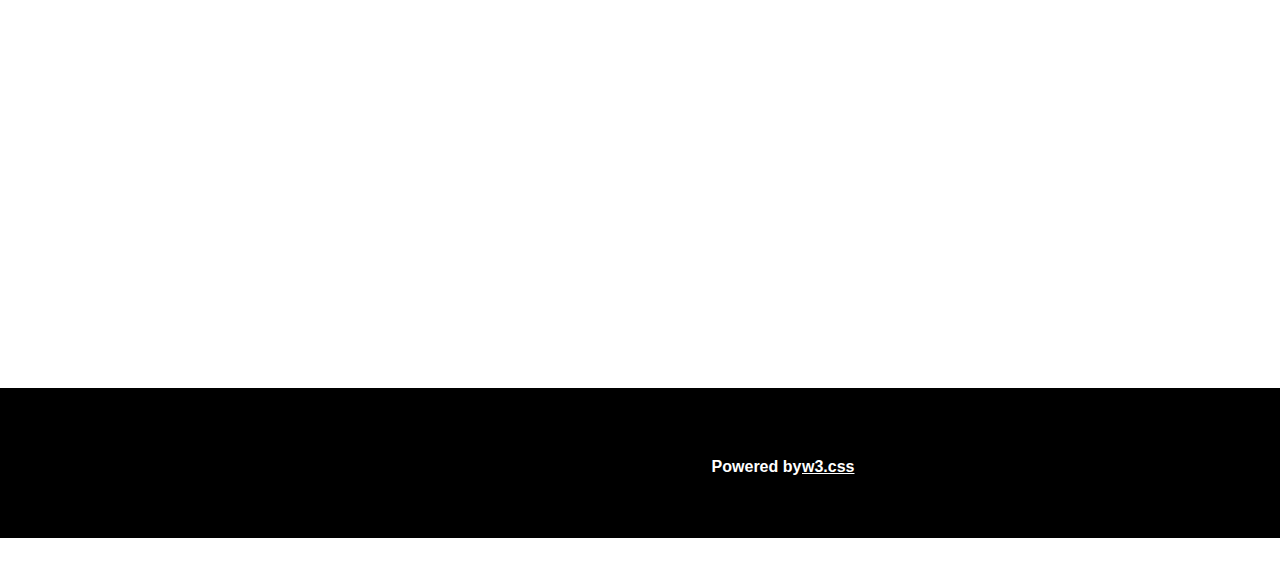
<file: day5/temp.html>
<!DOCTYPE html>
<html lang="en">
<head>
    <meta charset="UTF-8">
    <meta name="viewport" content="width=device-width, initial-scale=1.0">
    <title>Document</title>
    <style>
        #nav{
            background-color: rgb(253, 251, 251);
            height: 100px;
            width: 1530px;
            position: fixed;
            top: 0px;
            left: 0px;  
        }
        .a1{
          
            margin-left: 30px;
            margin-top: 50px;
            
            width: 140px;
            padding: 1px;
          
           
        }
        .a1:hover{
            background-color: rgb(171, 165, 165);
        }
        .a2{
          
          margin-left: 1000px;
          margin-top: -23px;
          
          width: 98px;
          padding: 5px;

        
         
      }
      .a2:hover{
            background-color: rgb(171, 165, 165);
        }
        .a3{
          
          margin-left: 1200px;
          margin-top: -23px;
          
          width: 69px;
          padding: 5px;
        }
      .a3:hover{
            background-color: rgb(171, 165, 165);
}
.a4{
          
          margin-left: 1350px;
          margin-top: -29px;
          
          width: 94px;
          padding: 5px;
        }
      .a4:hover{
            background-color: rgb(171, 165, 165);
}
#ss{
   margin: 30px;
   
}
#st{
    margin-top: 220px;
}
#a1{
    display: inline-block;
}
#a{
    margin-left: 30px;
}

#w3:visited{
color: white;
}
a.highlight:hover{
color: green;
}
.highlight{
    color: white;
    margin-left: 845px;
    font-family: 'Trebuchet MS', 'Lucida Sans Unicode', 'Lucida Grande', 'Lucida Sans', Arial, sans-serif;
 
}
body{
    -ms-overflow-style: none; 
scrollbar-width: none;  
}
    </style>
</head>
<body>
    <div id="nav">
        <div class="a1"><a href="#img" style="text-decoration: none;  color: black;" ><b style=" font-family: 'Franklin Gothic Medium', 'Arial Narrow', Arial, sans-serif;">B R</b>  <span style="font-family: 'Gill Sans', 'Gill Sans MT', Calibri, 'Trebuchet MS', sans-serif;">A r c h i t e c t s</span></a></div>
        <div class="a2"><a href="#projects" style="text-decoration: none;color:black;font-family: 'Lucida Sans', 'Lucida Sans Regular', 'Lucida Grande', 'Lucida Sans Unicode', Geneva, Verdana, sans-serif;">P r o j e c t s</a></div>
        <div class="a3"><a href="#a" style="text-decoration: none;color: black;font-family: 'Lucida Sans', 'Lucida Sans Regular', 'Lucida Grande', 'Lucida Sans Unicode', Geneva, Verdana, sans-serif;">A b o u t</a></div>
        <div class="a4"><a href="#b" style="text-decoration: none;color: black;font-family: 'Lucida Sans', 'Lucida Sans Regular', 'Lucida Grande', 'Lucida Sans Unicode', Geneva, Verdana, sans-serif;">C o n t a c t</a></div>
   </div>
   <div id="img">
    <div><img src="./br.jpeg" alt="">
    <div style="margin-top:-400px;margin-left: 640px;font-family: 'Gill Sans', 'Gill Sans MT', Calibri, 'Trebuchet MS', sans-serif;"><b style="background-color:rgb(22, 23, 23);color: white;font-size: 30px;padding: 5px;">B R</b> <b style="color: white;font-size: 30px;font-weight: 20;">A r c h i t e c t s</b></div>
    </div>
</div>
<br><br><br><br><br><br><br><br><br><br><br><br><br><br><br><br><br><br><br><br><br><br>
<div id="projects">
 <h1 style="font-size: 30px;font-family: 'Trebuchet MS', 'Lucida Sans Unicode', 'Lucida Grande', 'Lucida Sans', Arial, sans-serif;margin-left: 30px;">Projects</h1>
 <hr>

      <div id="ss">
        <div>
            <img src="./h1.jpg" alt="" width="350px">
            <div style="margin-top: -232px;"><span style="background-color: black;color: white;padding: 5px;font-family: 'Trebuchet MS', 'Lucida Sans Unicode', 'Lucida Grande', 'Lucida Sans', Arial, sans-serif;">Summer House</span></div>
        </div>
        <div style="margin-top: -24px;margin-left: 365px;">
            <img src="./h2.jpg" alt="" width="350px">
            <div style="margin-top: -232px;"><span style="background-color: black;color: white;padding: 5px;font-family: 'Trebuchet MS', 'Lucida Sans Unicode', 'Lucida Grande', 'Lucida Sans', Arial, sans-serif;">Brick House</span></div>
        </div>
        <div style="margin-top: -23px;margin-left: 729px;">
            <img src="./h3.jpg" alt="" width="350px">
            <div style="margin-top: -232px;"><span style="background-color: black;color: white;padding: 5px;font-family: 'Trebuchet MS', 'Lucida Sans Unicode', 'Lucida Grande', 'Lucida Sans', Arial, sans-serif;">Renovated</span></div>
        </div>
        <div style="margin-top: -23px;margin-left:1094px;">
            <img src="./h4.jpg" alt="" width="350px">
            <div style="margin-top: -232px;"><span style="background-color: black;color: white;padding: 5px;font-family: 'Trebuchet MS', 'Lucida Sans Unicode', 'Lucida Grande', 'Lucida Sans', Arial, sans-serif;">Barn House</span></div>
        </div>
        
      <div id="st">
        <div>
            <img src="./h5.jpg" alt="" width="350px">
            <div style="margin-top: -232px;"><span style="background-color: black;color: white;padding: 5px;font-family: 'Trebuchet MS', 'Lucida Sans Unicode', 'Lucida Grande', 'Lucida Sans', Arial, sans-serif;">Summer House</span></div>
        </div>
        <div style="margin-top: -24px;margin-left: 365px;">
            <img src="./h6.jpg" alt="" width="350px">
            <div style="margin-top: -232px;"><span style="background-color: black;color: white;padding: 5px;font-family: 'Trebuchet MS', 'Lucida Sans Unicode', 'Lucida Grande', 'Lucida Sans', Arial, sans-serif;">Brick House</span></div>
        </div>
        <div style="margin-top: -23px;margin-left: 729px;">
            <img src="./h7.jpg" alt="" width="350px">
            <div style="margin-top: -232px;"><span style="background-color: black;color: white;padding: 5px;font-family: 'Trebuchet MS', 'Lucida Sans Unicode', 'Lucida Grande', 'Lucida Sans', Arial, sans-serif;">Renovated</span></div>
        </div>
        <div style="margin-top: -23px;margin-left:1094px;">
            <img src="./h8.jpg" alt="" width="350px">
            <div style="margin-top: -232px;"><span style="background-color: black;color: white;padding: 5px;font-family: 'Trebuchet MS', 'Lucida Sans Unicode', 'Lucida Grande', 'Lucida Sans', Arial, sans-serif;">Barn House</span></div>
        </div>
      </div><br><br><br><br><br><br><br><br><br><br><br><br><br><br>
      <div id="a">
        <h1 style="font-size: 30px;font-family: 'Trebuchet MS', 'Lucida Sans Unicode', 'Lucida Grande', 'Lucida Sans', Arial, sans-serif;margin-left: 30px;">About</h1>
        <hr>
        <p style="font-family: 'Trebuchet MS', 'Lucida Sans Unicode', 'Lucida Grande', 'Lucida Sans', Arial, sans-serif;margin-left: 30px;">Lorem ipsum dolor sit amet, consectetur adipiscing elit, sed do eiusmod tempor incididunt ut labore et dolore magna aliqua. Ut enim ad minim veniam, quis nostrud exercitation ullamco laboris nisi ut aliquip ex ea commodo consequat. Excepteur sint occaecat cupidatat non proident, sunt in culpa qui officia deserunt mollit anim id est laborum consectetur adipiscing elit, sed do eiusmod tempor incididunt ut labore et dolore magna aliqua. Ut enim ad minim veniam, quis nostrud exercitation ullamco laboris nisi ut aliquip ex ea commodo consequat.</p><br><br>
        <div id="a1">
            <img src="./image1.jpg" alt="" width="310px">
            <h1 style="font-family: 'Trebuchet MS', 'Lucida Sans Unicode', 'Lucida Grande', 'Lucida Sans', Arial, sans-serif;margin-top: 10px;">JOHN DOE</h1>
            <h3 style="font-family: 'Trebuchet MS', 'Lucida Sans Unicode', 'Lucida Grande', 'Lucida Sans', Arial, sans-serif;color: grey;margin-top: -10px;">CEO & Founder</h3>
            <p style="font-family: 'Trebuchet MS', 'Lucida Sans Unicode', 'Lucida Grande', 'Lucida Sans', Arial, sans-serif;width: 310px;">Phasellus eget enim eu lectus faucibus vestibulum. Suspendisse sodales pellentesque elementum.</p>
           <div style="background-color: whitesmoke;width: 310px;text-align: center;padding: 10px;font-family: 'Trebuchet MS', 'Lucida Sans Unicode', 'Lucida Grande', 'Lucida Sans', Arial, sans-serif;">Contact</div>
        </div>
        <div id="a1">
            <img src="./image2.jpg" alt="" width="310px">
            <h1 style="font-family: 'Trebuchet MS', 'Lucida Sans Unicode', 'Lucida Grande', 'Lucida Sans', Arial, sans-serif;margin-top: 10px;">JANE DOE</h1>
            <h3 style="font-family: 'Trebuchet MS', 'Lucida Sans Unicode', 'Lucida Grande', 'Lucida Sans', Arial, sans-serif;color: grey;margin-top: -10px;">CEO & Founder</h3>
            <p style="font-family: 'Trebuchet MS', 'Lucida Sans Unicode', 'Lucida Grande', 'Lucida Sans', Arial, sans-serif;width: 310px;">Phasellus eget enim eu lectus faucibus vestibulum. Suspendisse sodales pellentesque elementum.</p>
           <div style="background-color: whitesmoke;width: 310px;text-align: center;padding: 10px;font-family: 'Trebuchet MS', 'Lucida Sans Unicode', 'Lucida Grande', 'Lucida Sans', Arial, sans-serif;">Contact</div>
        </div>
        <div id="a1">
            <img src="./image3.jpg" alt="" width="310px">
            <h1 style="font-family: 'Trebuchet MS', 'Lucida Sans Unicode', 'Lucida Grande', 'Lucida Sans', Arial, sans-serif;margin-top: 10px;">MIKE ROSS</h1>
            <h3 style="font-family: 'Trebuchet MS', 'Lucida Sans Unicode', 'Lucida Grande', 'Lucida Sans', Arial, sans-serif;color: grey;margin-top: -10px;">CEO & Founder</h3>
            <p style="font-family: 'Trebuchet MS', 'Lucida Sans Unicode', 'Lucida Grande', 'Lucida Sans', Arial, sans-serif;width: 310px;">Phasellus eget enim eu lectus faucibus vestibulum. Suspendisse sodales pellentesque elementum.</p>
           <div style="background-color: whitesmoke;width: 310px;text-align: center;padding: 10px;font-family: 'Trebuchet MS', 'Lucida Sans Unicode', 'Lucida Grande', 'Lucida Sans', Arial, sans-serif;">Contact</div>
        </div>
        <div id="a1">
            <img src="./image4.jpg" alt="" width="310px">
            <h1 style="font-family: 'Trebuchet MS', 'Lucida Sans Unicode', 'Lucida Grande', 'Lucida Sans', Arial, sans-serif;margin-top: 10px;">DAN STAR</h1>
            <h3 style="font-family: 'Trebuchet MS', 'Lucida Sans Unicode', 'Lucida Grande', 'Lucida Sans', Arial, sans-serif;color: grey;margin-top: -10px;">CEO & Founder</h3>
            <p style="font-family: 'Trebuchet MS', 'Lucida Sans Unicode', 'Lucida Grande', 'Lucida Sans', Arial, sans-serif;width: 310px;">Phasellus eget enim eu lectus faucibus vestibulum. Suspendisse sodales pellentesque elementum.</p>
           <div style="background-color: whitesmoke;width: 310px;text-align: center;padding: 10px;font-family: 'Trebuchet MS', 'Lucida Sans Unicode', 'Lucida Grande', 'Lucida Sans', Arial, sans-serif;">Contact</div>
        </div>
      </div><br><br><br><br>
      <div id="b">
        <h1 style="font-size: 30px;font-family: 'Trebuchet MS', 'Lucida Sans Unicode', 'Lucida Grande', 'Lucida Sans', Arial, sans-serif;margin-left: 30px;">Contact</h1>
        <hr>
        <h3 style="font-family: 'Trebuchet MS', 'Lucida Sans Unicode', 'Lucida Grande', 'Lucida Sans', Arial, sans-serif;margin-left: 30px;">Lets get in touch and talk about your next project.</h3><br>
       <form action="">
        <input type="text" style="width: 1420px;height: 30px;font-family: 'Trebuchet MS', 'Lucida Sans Unicode', 'Lucida Grande', 'Lucida Sans', Arial, sans-serif;font-size: larger;text-align: justify;" placeholder="Name" required><br><br>
        <input type="text" style="width: 1420px;height: 30px;font-family: 'Trebuchet MS', 'Lucida Sans Unicode', 'Lucida Grande', 'Lucida Sans', Arial, sans-serif;font-size: larger;text-align: justify;" placeholder="Email" required><br><br>
        <input type="text" style="width: 1420px;height: 30px;font-family: 'Trebuchet MS', 'Lucida Sans Unicode', 'Lucida Grande', 'Lucida Sans', Arial, sans-serif;font-size: larger;text-align: justify;" placeholder="Subject" required><br><br>
        <input type="text" style="width: 1420px;height: 30px;font-family: 'Trebuchet MS', 'Lucida Sans Unicode', 'Lucida Grande', 'Lucida Sans', Arial, sans-serif;font-size: larger;text-align: justify;" placeholder="Comment" required><br><br>
        <input type="submit" style="width: 140px;height: 40px;font-family: 'Trebuchet MS', 'Lucida Sans Unicode', 'Lucida Grande', 'Lucida Sans', Arial, sans-serif;font-size: larger;text-align: justify;background-color: black;color: white;" value="SEND MESSAGE"><br><br><br>
       </form>
        <iframe src="https://www.google.com/maps/embed?pb=!1m14!1m12!1m3!1d15222.224797962062!2d78.39559795!3d17.4809431!2m3!1f0!2f0!3f0!3m2!1i1024!2i768!4f13.1!5e0!3m2!1sen!2sin!4v1719855833379!5m2!1sen!2sin" width="1450" height="650" style="border:0;" allowfullscreen="" loading="lazy" referrerpolicy="no-referrer-when-downgrade"></iframe>
      </div><br>
      <div style="background-color: black;height: 50px;padding: 50px;margin-left: -38px;width: 1413px;">
        <div style="margin-top: 20px;text-align: center;"><a href="" style="font-family: 'Trebuchet MS', 'Lucida Sans Unicode', 'Lucida Grande', 'Lucida Sans', Arial, sans-serif;font-weight: bolder;text-decoration: none;color: white;">Powered by</a></div>
        <p style="margin-top: -18px;margin-left: -93px;">  <a class="highlight" href="https://www.w3schools.com/w3css/default.asp" style="font-weight: bolder;">w3.css</a></p>
      </div>
</body>
</html>
</file>
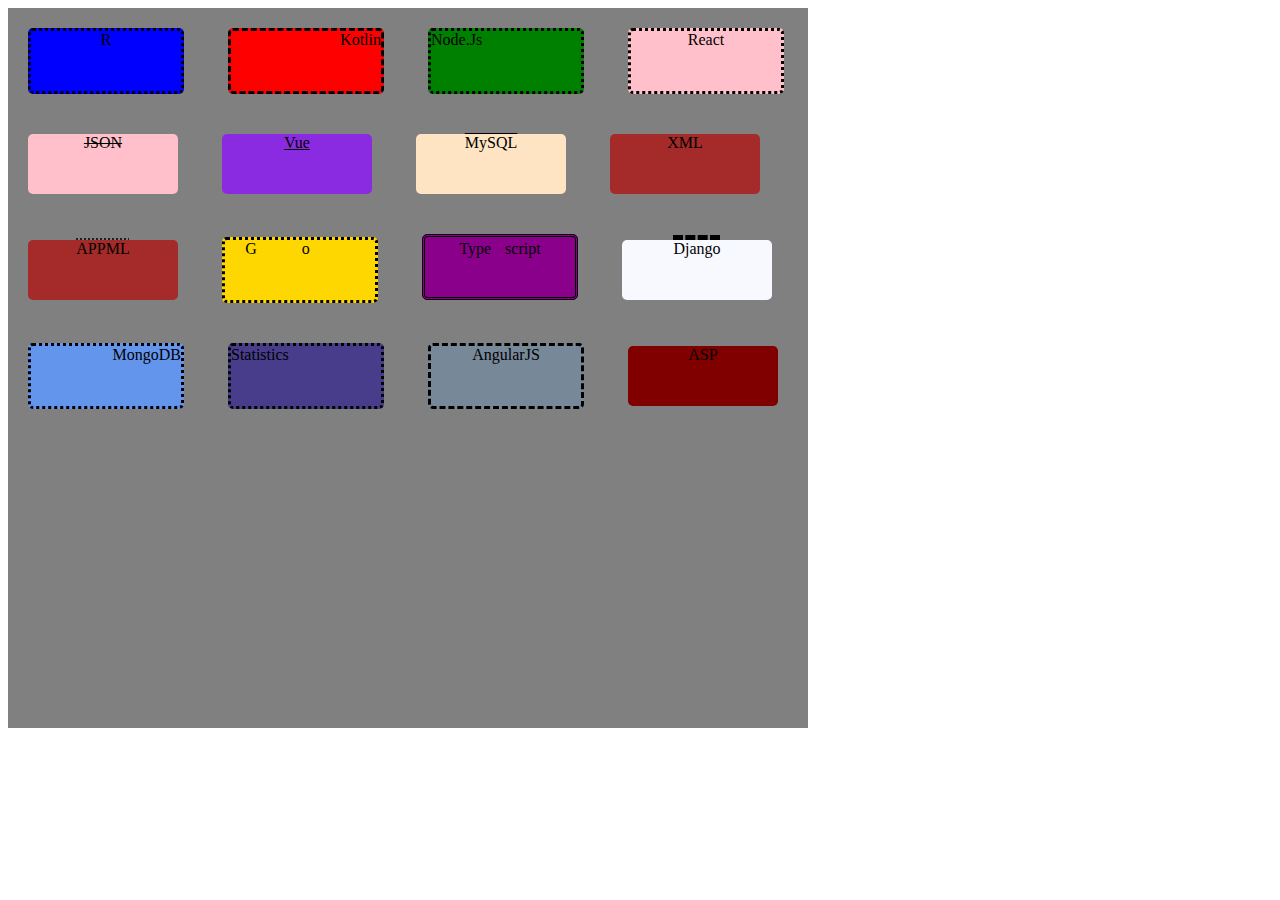
<file: day6/textpr.html>
<!DOCTYPE html>
<html lang="en">
<head>
    <meta charset="UTF-8">
    <meta name="viewport" content="width=device-width, initial-scale=1.0">
    <title>Document</title>
    <style>
        #h1{
            background-color: grey;
            height: 80vh;
            width: 800px;
        }
        .r{
            background-color: blue;
            border: dotted;
            width: 150px;
            height: 60px;
            border-radius: 5px;
            text-align: center;
            display: inline-block;
            margin: 20px;
        }
        .ko{
            background-color:red;
            border: dashed;
            width: 150px;
            height: 60px;
            border-radius: 5px;
            text-align: right;
            display: inline-block;
            margin: 20px;
        }
        .no{
            background-color:green;
            border:dotted;
            width: 150px;
            height: 60px;
            border-radius: 5px;
            text-align: left;
            display: inline-block;
            margin: 20px;
        }
        .re{
            background-color:pink;
            border: dotted;
            width: 150px;
            height: 60px;
            border-radius: 5px;
            text-align: center;
            display: inline-block;
            margin: 20px;
        }
        .js{
            background-color:pink;
            border: 20px;
            width: 150px;
            height: 60px;
            border-radius: 5px;
            text-align: center;
            text-decoration: line-through;
            display: inline-block;
            margin: 20px;
        }
        .vu{
            background-color:blueviolet;
            border: 20px;
            width: 150px;
            height: 60px;
            text-align: center;
            border-radius: 5px;
            text-decoration:underline;
            display: inline-block;
            margin: 20px;
        }
        .my{
            background-color:bisque;
            border: 20px;
            width: 150px;
            height: 60px;
            text-align: center;
            border-radius: 5px;
            text-decoration:overline;
            display: inline-block;
            margin: 20px;
        }
        .xm{
            background-color:brown;
            border: 20px;
            width: 150px;
            height: 60px;
            text-align: center;
            border-radius: 5px;
            text-decoration: double;
            display: inline-block;
            margin: 20px;
        }
        .ap{
            background-color:brown;
            border: 20px;
            width: 150px;
            height: 60px;
            text-align: center;
            border-radius: 5px;
            text-decoration-line: overline;
            text-decoration-style: dotted;
            display: inline-block;
            margin: 20px;
        }
        .go{
            background-color:gold;
            border: dotted;
            width: 150px;
            height: 60px;
            text-align: center;
            border-radius: 5px;
            letter-spacing: 5vh;
            display: inline-block;
            margin: 20px;
        }
        .ty{
            background-color:darkmagenta;
            border: double;
            width: 150px;
            height: 60px;
            text-align: center;
            border-radius: 5px;
            line-height: 1.5;
            display: inline-block;
            margin: 20px;
            word-spacing:10px;
        }
        .dj{
            background-color:ghostwhite;
            border: 20px;
            width: 150px;
            height: 60px;
            text-align: center;
            border-radius: 5px;
            text-decoration:overline;
            text-decoration-style: dashed;
            text-decoration-thickness: 5px;
            display: inline-block;
            margin: 20px;
            }
            .mo{
            background-color:cornflowerblue;
            border: dotted;
            width: 150px;
            height: 60px;
            border-radius: 5px;
            display: inline-block;
            margin: 20px;
            direction: rtl;
            }
            .st{
            background-color:darkslateblue;
            border: dotted;
            width: 150px;
            height: 60px;
            text-align: left;
            border-radius: 5px;
            display: inline-block;
            margin: 20px;
            text-shadow: 5px 5px 500px red;
            }
            .an{
            background-color:lightslategrey;
            border: dashed;
            width: 150px;
            height: 60px;
            text-align: center;
            border-radius: 5px;
            display: inline-block;
            margin: 20px;
         }
            .as{
            background-color:maroon;
            border: 20px;
            width: 150px;
            height: 60px;
            text-align: center;
            border-radius: 5px;
            display: inline-block;
            margin: 20px;
            text-shadow: 20px;
        
            }
             </style>
</head>
<body>
    <div id="h1">
        <div class="r">R</div>
        <div class="ko">Kotlin</div>
        <div class="no">Node.Js</div>
        <div class="re">React</div>
        <div class="js">JSON</div>
        <div class="vu">Vue</div>
        <div class="my">MySQL</div>
        <div class="xm">XML</div>
        <div class="ap">APPML</div>
        <div class="go">Go</div>
        <div class="ty">Type script</div>
        <div class="dj">Django</div>
        <div class="mo">MongoDB</div>
        <div class="st">Statistics</div>
        <div class="an">AngularJS</div>
        <div class="as">ASP</div>
        
    </div>

    
</body>
</html>
</file>
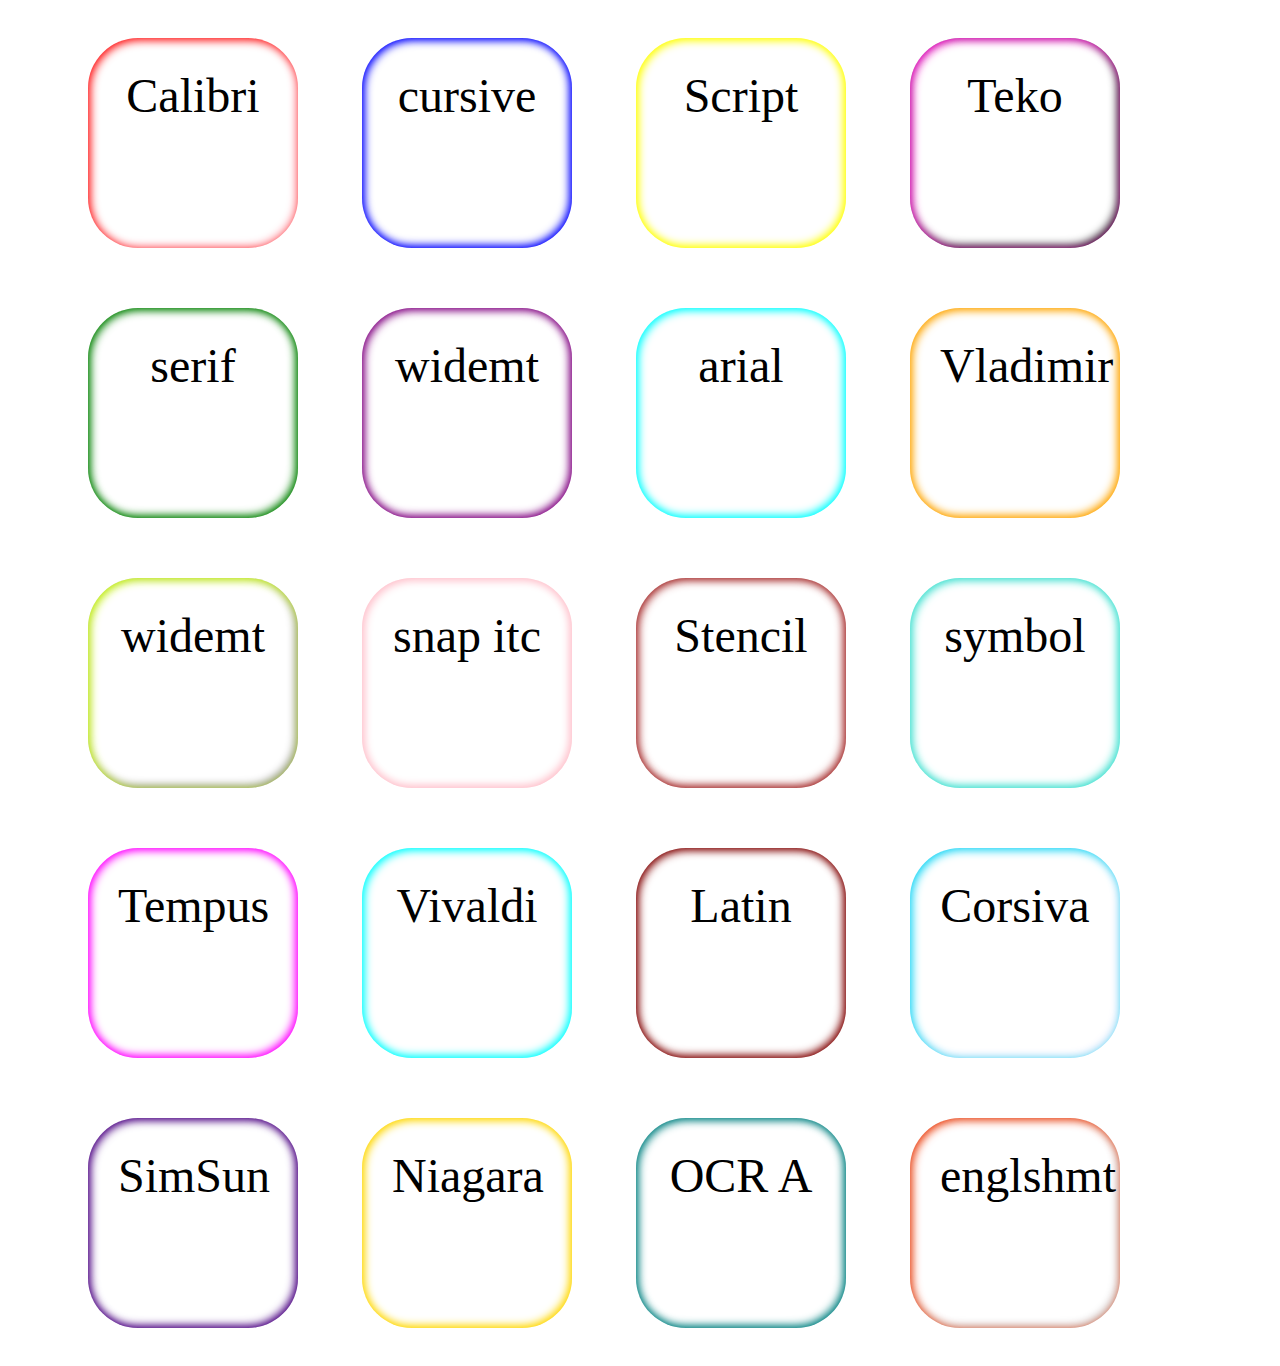
<file: day7/sh-hv.html>
<!DOCTYPE html>
<html lang="en">
<head>
    <meta charset="UTF-8">
    <meta name="viewport" content="width=device-width, initial-scale=1.0">
    <title>Document</title>
    <style>
        #box {
            display: inline-block;  
            position: relative;
            left: 50px;
            height: 150px;
            width: 150px;  
            padding: 50px;
            margin: 30px;  
            border-radius: 50px;
            padding: 30px;
            box-shadow: 2px 2px 10px red inset,-2px -2px 10px pink inset;
             
        }
        #font1:hover{
            font-family: 'Gill Sans', 'Gill Sans MT', Calibri, 'Trebuchet MS', sans-serif;
        }
        #font2:hover{
            font-family: "Dancing Script", cursive; 
        }
        #font3:hover{
            font-family: "Source Code Pro", monospace;
            font-size: 40px;
        }
        #font4:hover{
            font-family: "Teko", sans-serif;
            font-size: 40px;
        }
        #font5:hover{
            font-family: "Baskervville SC", serif;
            font-size: 40px;
        }
        #font6:hover{
            font-family: "Baskervville SC", serif;
            font-size: 40px;
        }
        #font7:hover{
            font-family: "arial", serif;
            font-size: 40px;
        }
        #font8:hover{
            font-family: "Vladimir Script", monospace;
            font-size: 30px;
        }
        #font9:hover{
            font-family: "Wide Latin", monospace;
            font-size: 25px;
        }
        #font10:hover{
            font-family: "Snap ITC", monospace;
            font-size: 40px;
        }
        #font11:hover{
            font-family: "Stencil", monospace;
            font-size: 40px;
        }
        #font12:hover{
            font-family: "Symbol", monospace;
            font-size: 40px;
        }
        #font13:hover{
            font-family: "Tempus Sans ITC", monospace;
            font-size: 40px;
        }
        #font14:hover{
            font-family: "Vivaldi", monospace;
            font-size: 40px;
        }
        #font15:hover{
            font-family: "Wide Latin", monospace;
            font-size: 20px;
        } #font16:hover{
            font-family: "Monotype Corsiva", monospace;
            font-size: 40px;
        }
        #font17:hover{
            font-family: "NSimSun", monospace;
            font-size: 40px;
        }
        #font18:hover{
            font-family: "Niagara Engraved", monospace;
            font-size: 40px;
        }
        #font19:hover{
            font-family: "OCR A", monospace;
            font-size: 40px;
        }
        #font20:hover{
            font-family: "Old English Text MT", monospace;
            font-size: 40px;
        }
        #{
            box-shadow: 2px 2px 10px rgb(224, 231, 24) inset,-2px -2px 10px rgb(0, 217, 255) inset;
        }
    </style>
</head>
<body>
    <div id="box"> 
        <center >
            <font id="font1" size="8">Calibri</font>
        </center> 
    </div>
    <div id="box" style="box-shadow: 2px 2px 10px blue inset,-2px -2px 10px blue inset;"> 
        <center>
               <font id="font2" size="8">cursive</font>
        </center> 
    </div>
    <div id="box" style="box-shadow: 2px 2px 10px yellow inset,-2px -2px 10px yellow inset;"> 
        <center>
            <font id="font3" size="8">Script</font>
        </center> 
    </div>
    <div id="box" style="box-shadow: 2px 2px 10px rgb(243, 4, 199) inset,-2px -2px 10px black inset;"> 
        <center >
            <font id="font4" size="8">Teko</font>
        </center> 
    </div>
    <div id="box" style="box-shadow: 2px 2px 10px green inset,-2px -2px 10px green inset;"> 
        <center >
            <font id="font5" size="8">serif</font>
        </center> 
    </div>
    <div id="box" style="box-shadow: 2px 2px 10px purple inset,-2px -2px 10px purple inset;"> 
        <center >
            <font id="font6" size="8">widemt</font>
        </center> 
    </div>
    <div id="box" style="box-shadow: 2px 2px 10px aqua inset,-2px -2px 10px aqua inset;"> 
        <center >
            <font id="font7" size="8">arial</font>
        </center> 
    </div>
    <div id="box" style="box-shadow: 2px 2px 10px orange inset,-2px -2px 10px orange inset;"> 
        <center >
            <font id="font8" size="8">Vladimir</font>
        </center> 
    </div>
    <div id="box" style="box-shadow: 2px 2px 10px rgb(198, 247, 3) inset,-2px -2px 10px grey inset;"> 
        <center >
            <font id="font9" size="8">widemt</font>
        </center> 
    </div>
    <div id="box" style="box-shadow: 2px 2px 10px pink inset,-2px -2px 10px pink inset;"> 
        <center >
            <font id="font10" size="8">snap itc</font>
        </center> 
    </div>
    <div id="box" style="box-shadow: 2px 2px 10px brown inset,-2px -2px 10px brown inset;"> 
        <center >
            <font id="font11" size="8">Stencil</font>
        </center> 
    </div>
    <div id="box" style="box-shadow: 2px 2px 10px turquoise inset,-2px -2px 10px turquoise inset;"> 
        <center >
            <font id="font12" size="8">symbol</font>
        </center> 
    </div>
    <div id="box" style="box-shadow: 2px 2px 10px magenta inset,-2px -2px 10px magenta inset;"> 
        <center >
            <font id="font13" size="8">Tempus</font>
        </center> 
    </div>
    <div id="box" style="box-shadow: 2px 2px 10px cyan inset,-2px -2px 10px cyan inset;"> 
        <center >
            <font id="font14" size="8">Vivaldi</font>
        </center> 
    </div>
    <div id="box" style="box-shadow: 2px 2px 10px maroon inset,-2px -2px 10px maroon inset;"> 
        <center >
            <font id="font15" size="8">Latin</font>
        </center> 
    </div>
    <div id="box" style="box-shadow: 2px 2px 10px rgb(3, 213, 245) inset,-2px -2px 10px lavender inset;"> 
        <center >
            <font id="font16" size="8">Corsiva</font>
        </center> 
    </div>
    <div id="box" style="box-shadow: 2px 2px 10px indigo inset,-2px -2px 10px indigo inset;"> 
        <center >
            <font id="font17" size="8">SimSun</font>
        </center> 
    </div>
    <div id="box" style="box-shadow: 2px 2px 10px gold inset,-2px -2px 10px gold inset;"> 
        <center >
            <font id="font18" size="8">Niagara</font>
        </center> 
    </div>
    <div id="box" style="box-shadow: 2px 2px 10px teal inset,-2px -2px 10px teal inset;"> 
        <center >
            <font id="font19" size="8">OCR A</font>
        </center> 
    </div>
    <div id="box" style="box-shadow: 2px 2px 10px rgb(241, 54, 2) inset,-2px -2px 10px silver inset;"> 
        <center >
            <font id="font20" size="8">englshmt</font>
        </center> 
    </div>
</body>
</html>
</file>
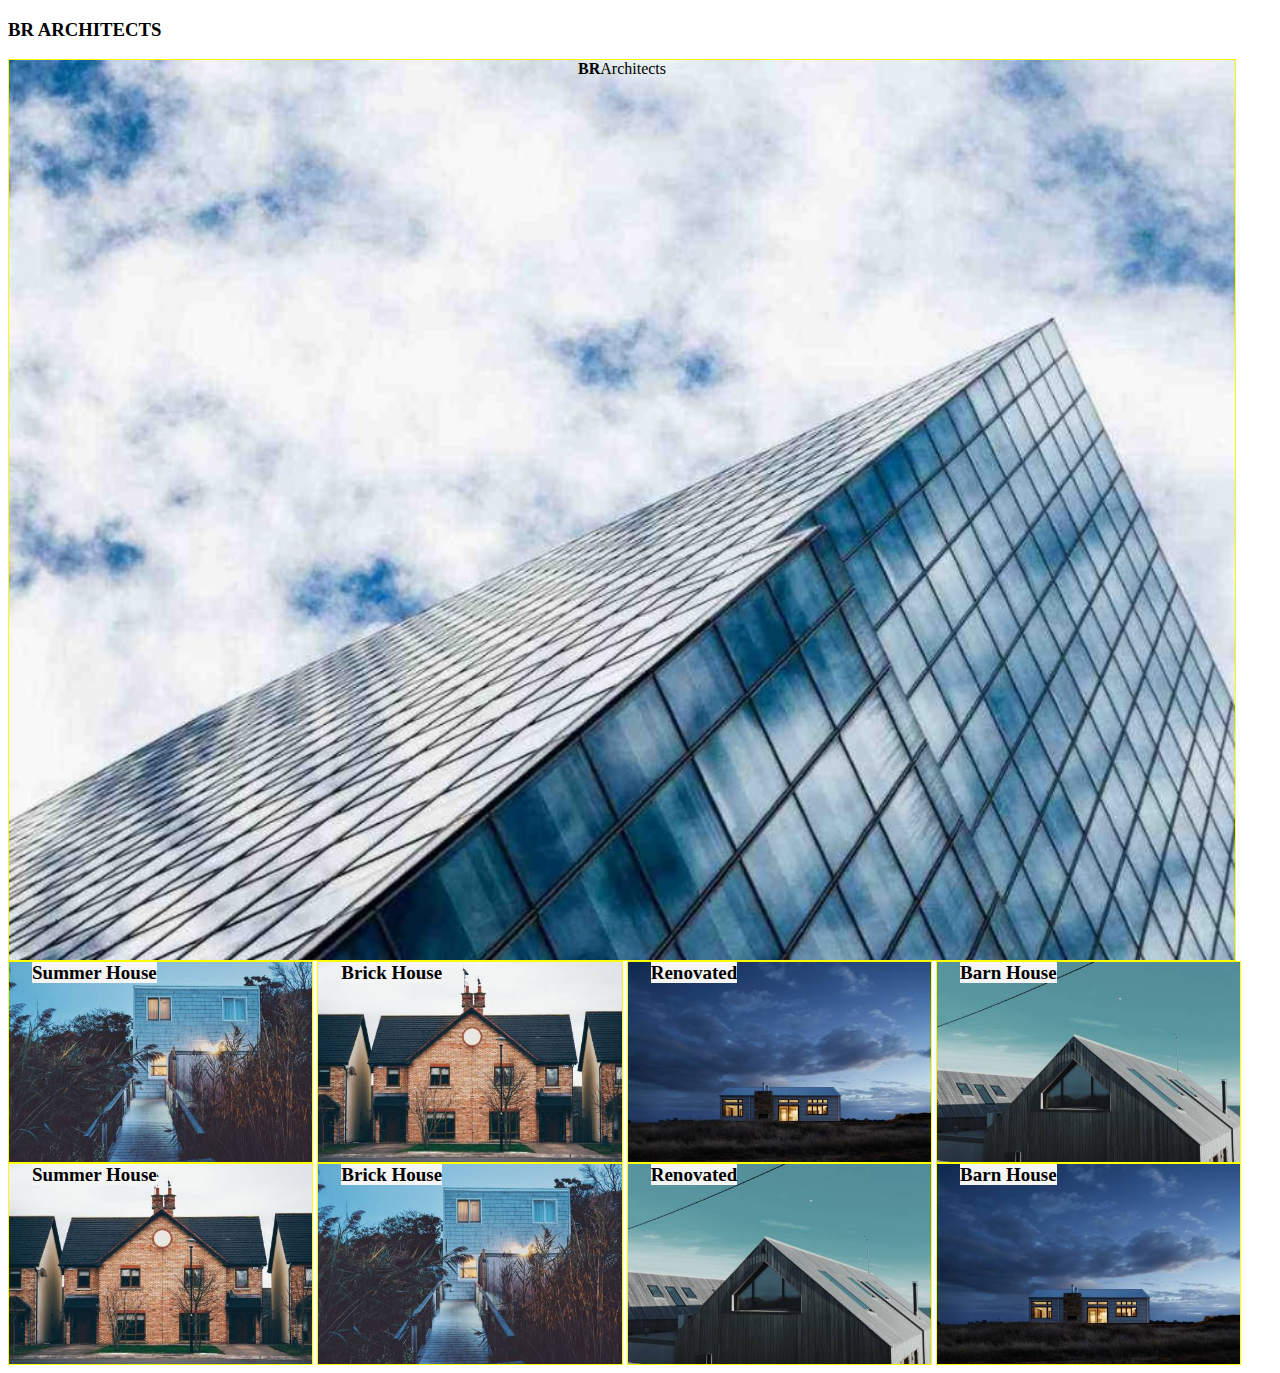
<file: day8/arch.html>
<!DOCTYPE html>
<html lang="en">
<head>
  <meta charset="UTF-8">
  <meta name="viewport" content="width=device-width, initial-scale=1.0">
  <title>Document</title>
  <style>
    #div1{
      border: 1px solid yellow;
      background-color: red;
      height: 100vh;
      width: 97%;
      background-repeat: no-repeat;
      background-image: url(./br.jpeg);
      background-size:cover;
      text-align: center;
      
    }
    h6{
      font-size: 19px;
      background-color: whitesmoke;
      text-align: left;
      width: 10px;
      height: 50px;
      margin: 23px;
      background-size: cover;
      display: inline;
    }
    div{
      width: 24%;
      height: 200px;
      background-size: cover;
      display: inline-block;
      border: 1px solid yellow;
    }
  </style>
</head>
<body>
  <h3>BR ARCHITECTS</h3>
  <div id="div1"><b>BR</b>Architects</div>
  <div style="background-image: url(./h1.jpg);"><h6>Summer House</h6></div>
  <div style="background-image: url(./h2.jpg);"><h6>Brick House</h6></div>
  <div style="background-image: url(./h3.jpg);"><h6>Renovated</h6></div>
  <div style="background-image: url(./h4.jpg);"><h6>Barn House</h6></div>
  <div style="background-image: url(./h5.jpg);"><h6>Summer House</h6></div>
  <div style="background-image: url(./h6.jpg);"><h6>Brick House</h6></div>
  <div style="background-image: url(./h7.jpg);"><h6>Renovated</h6></div>
  <div style="background-image: url(./h8.jpg);"><h6>Barn House</h6></div>
  



  
</body>
</html>
</file>
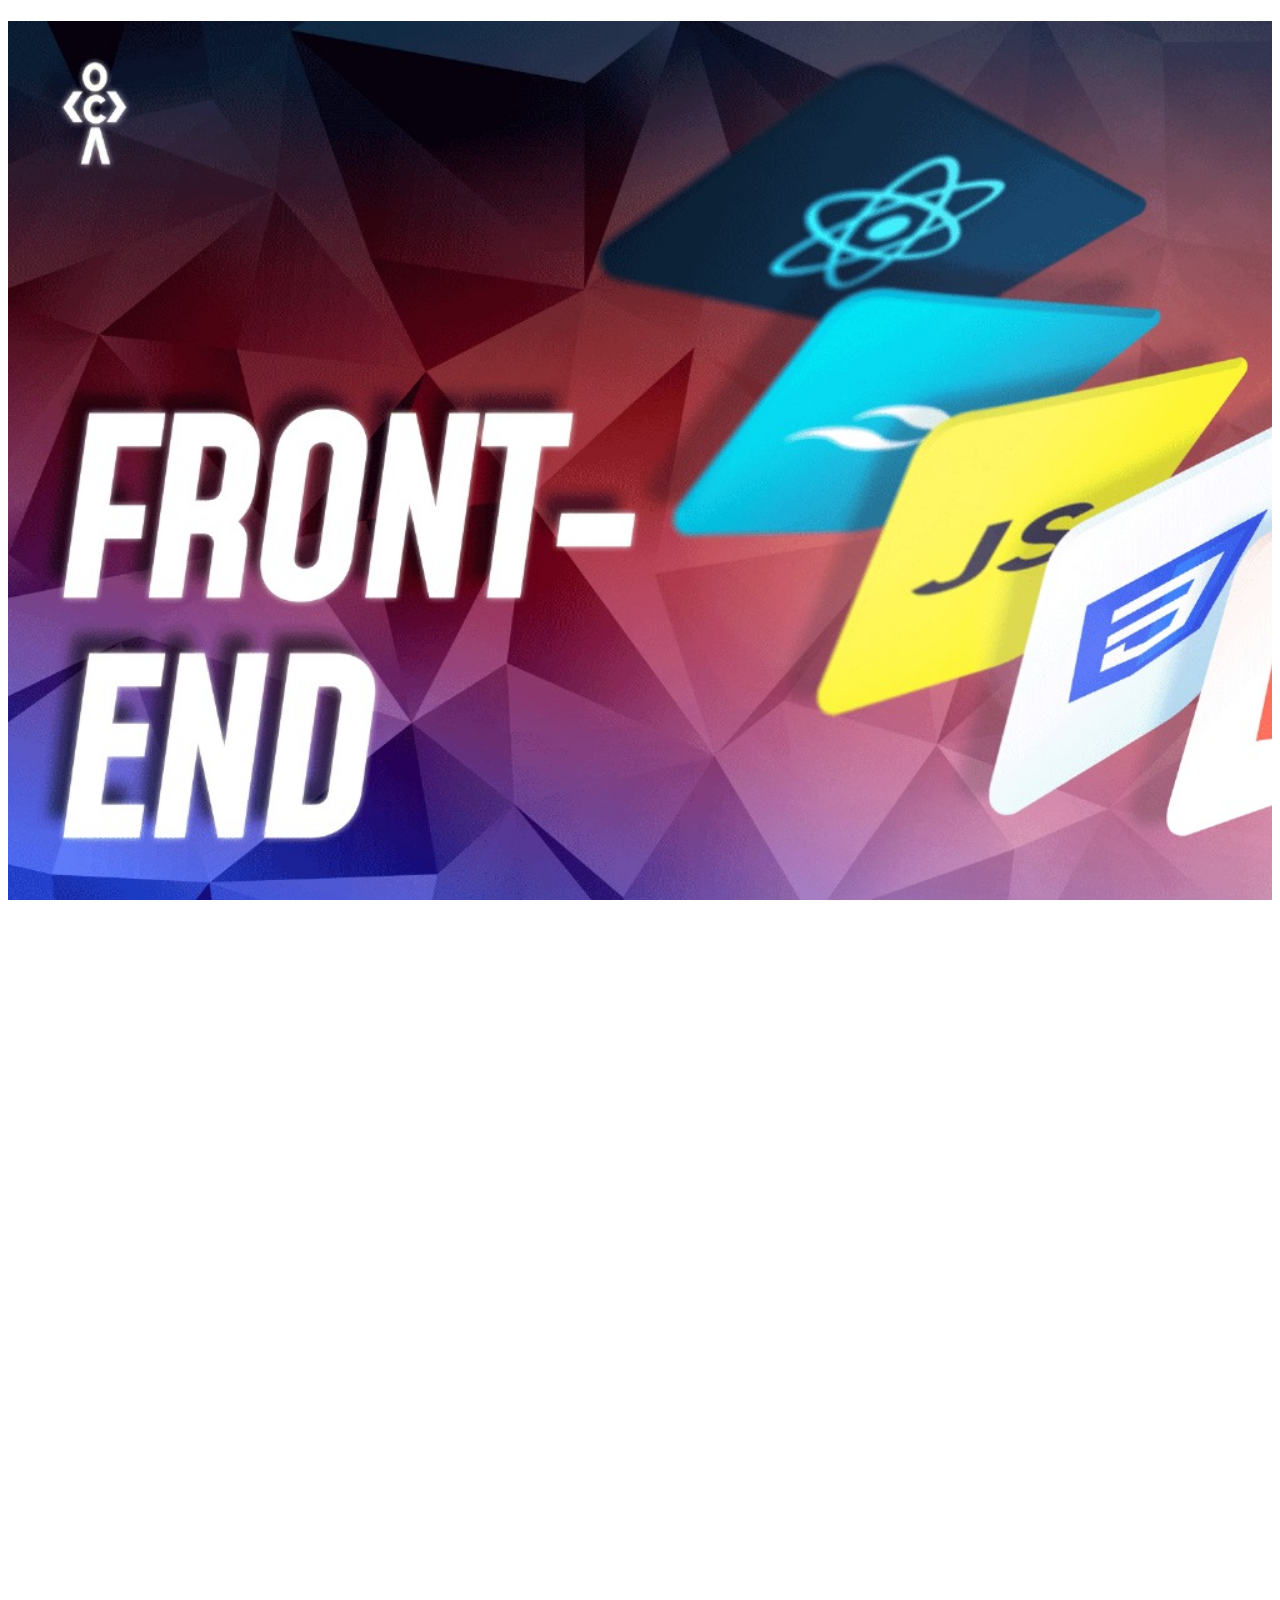
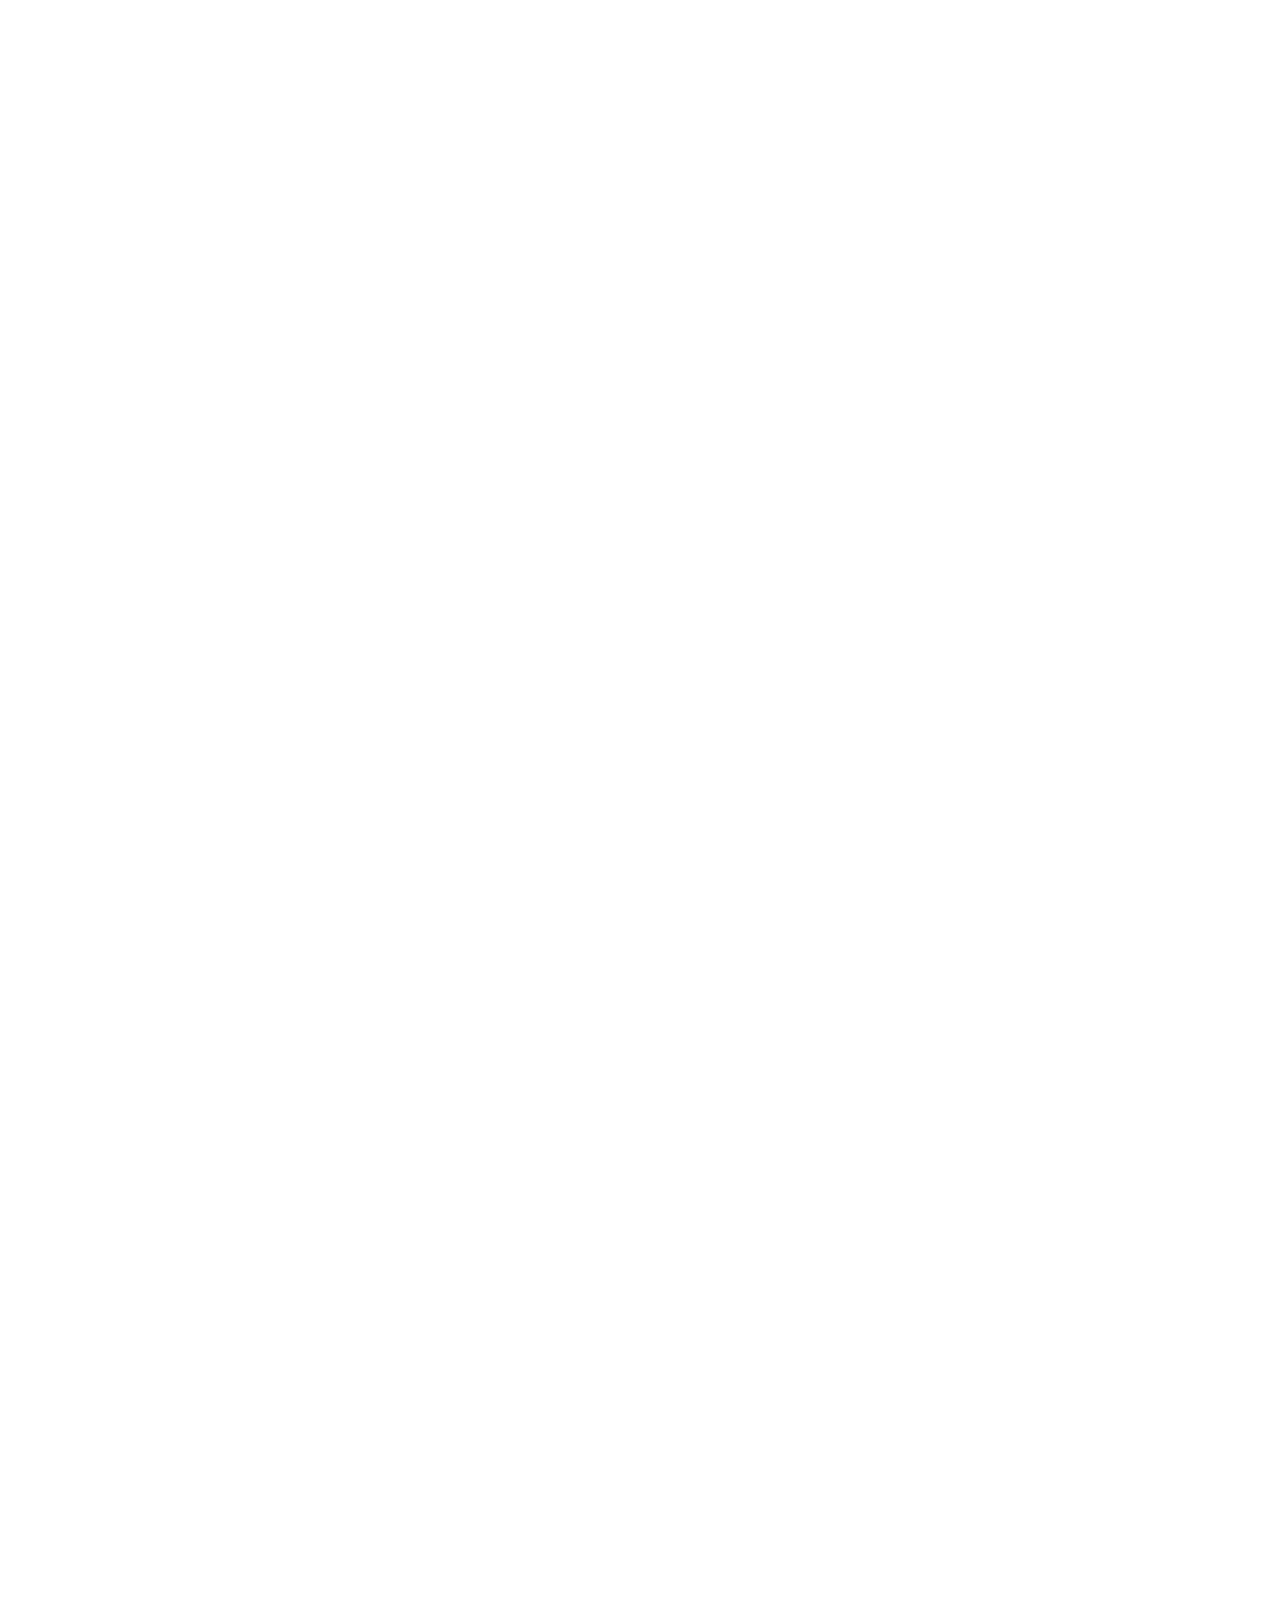
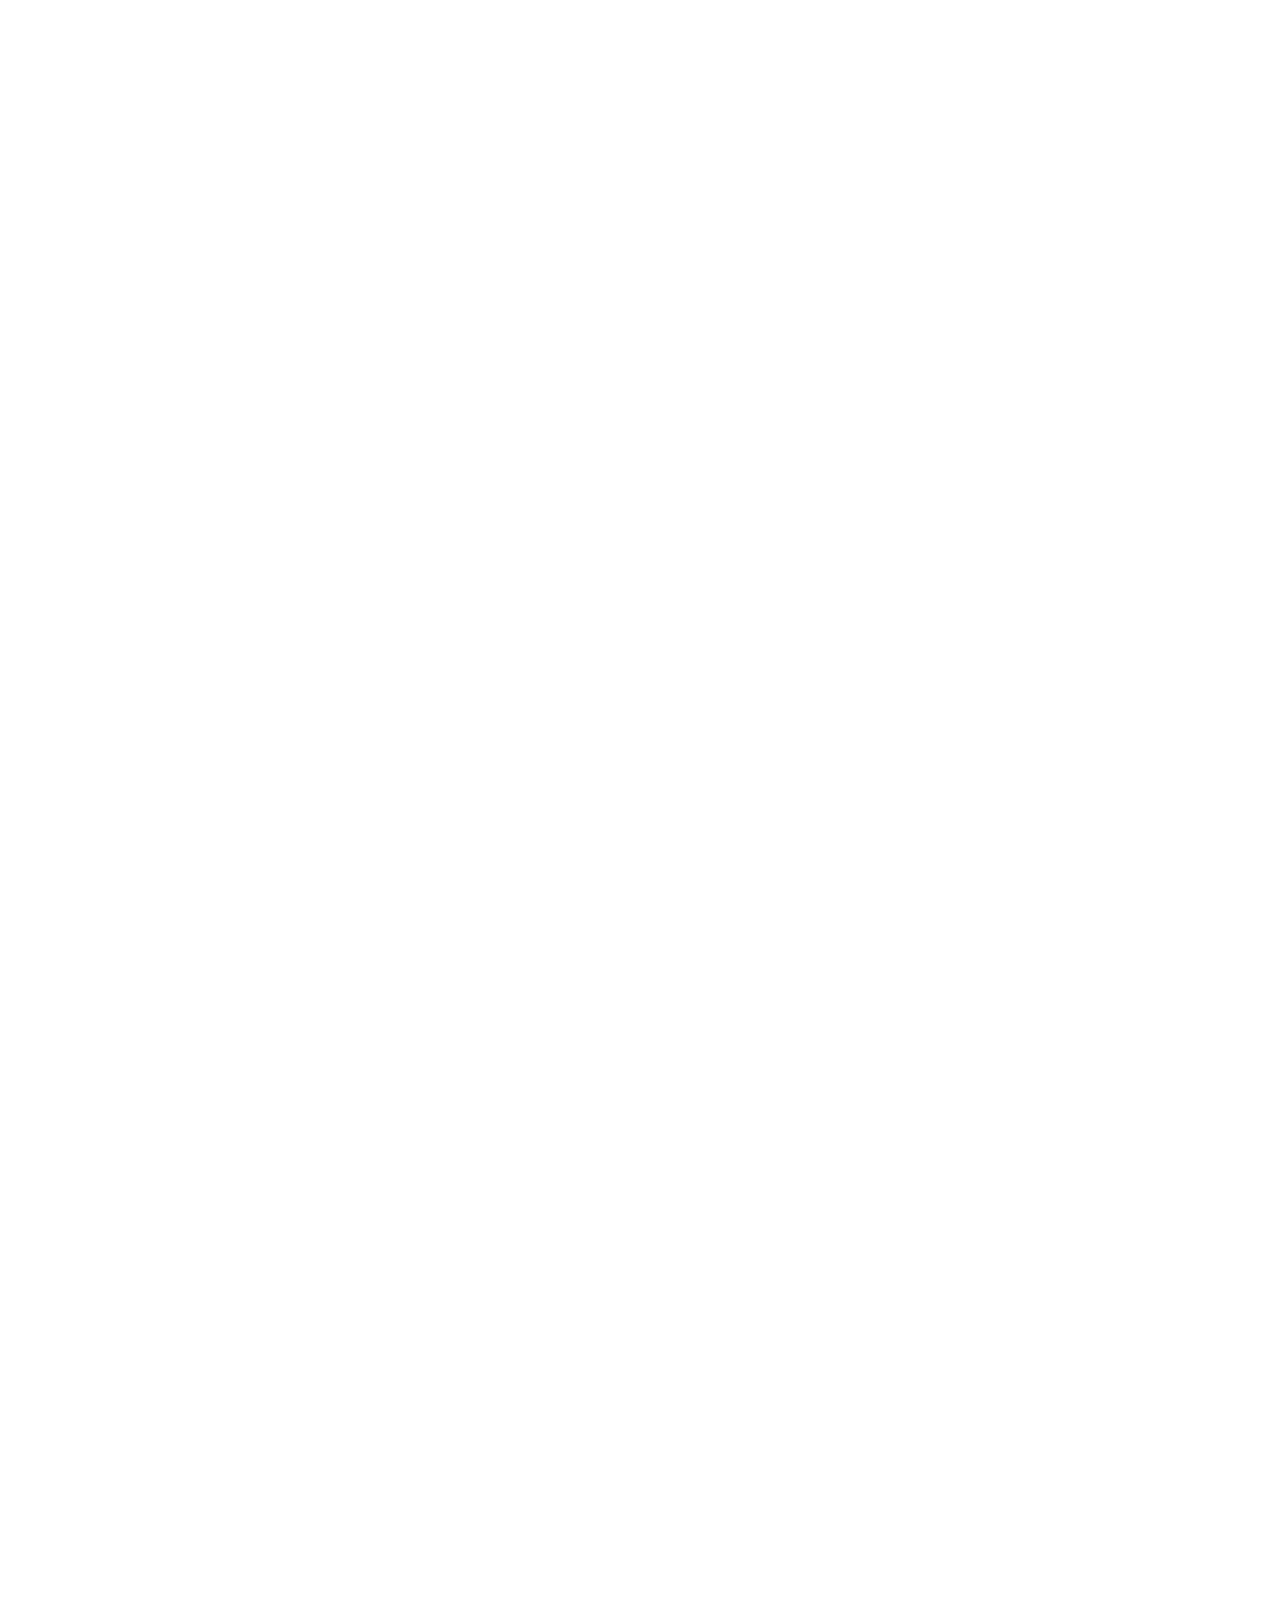
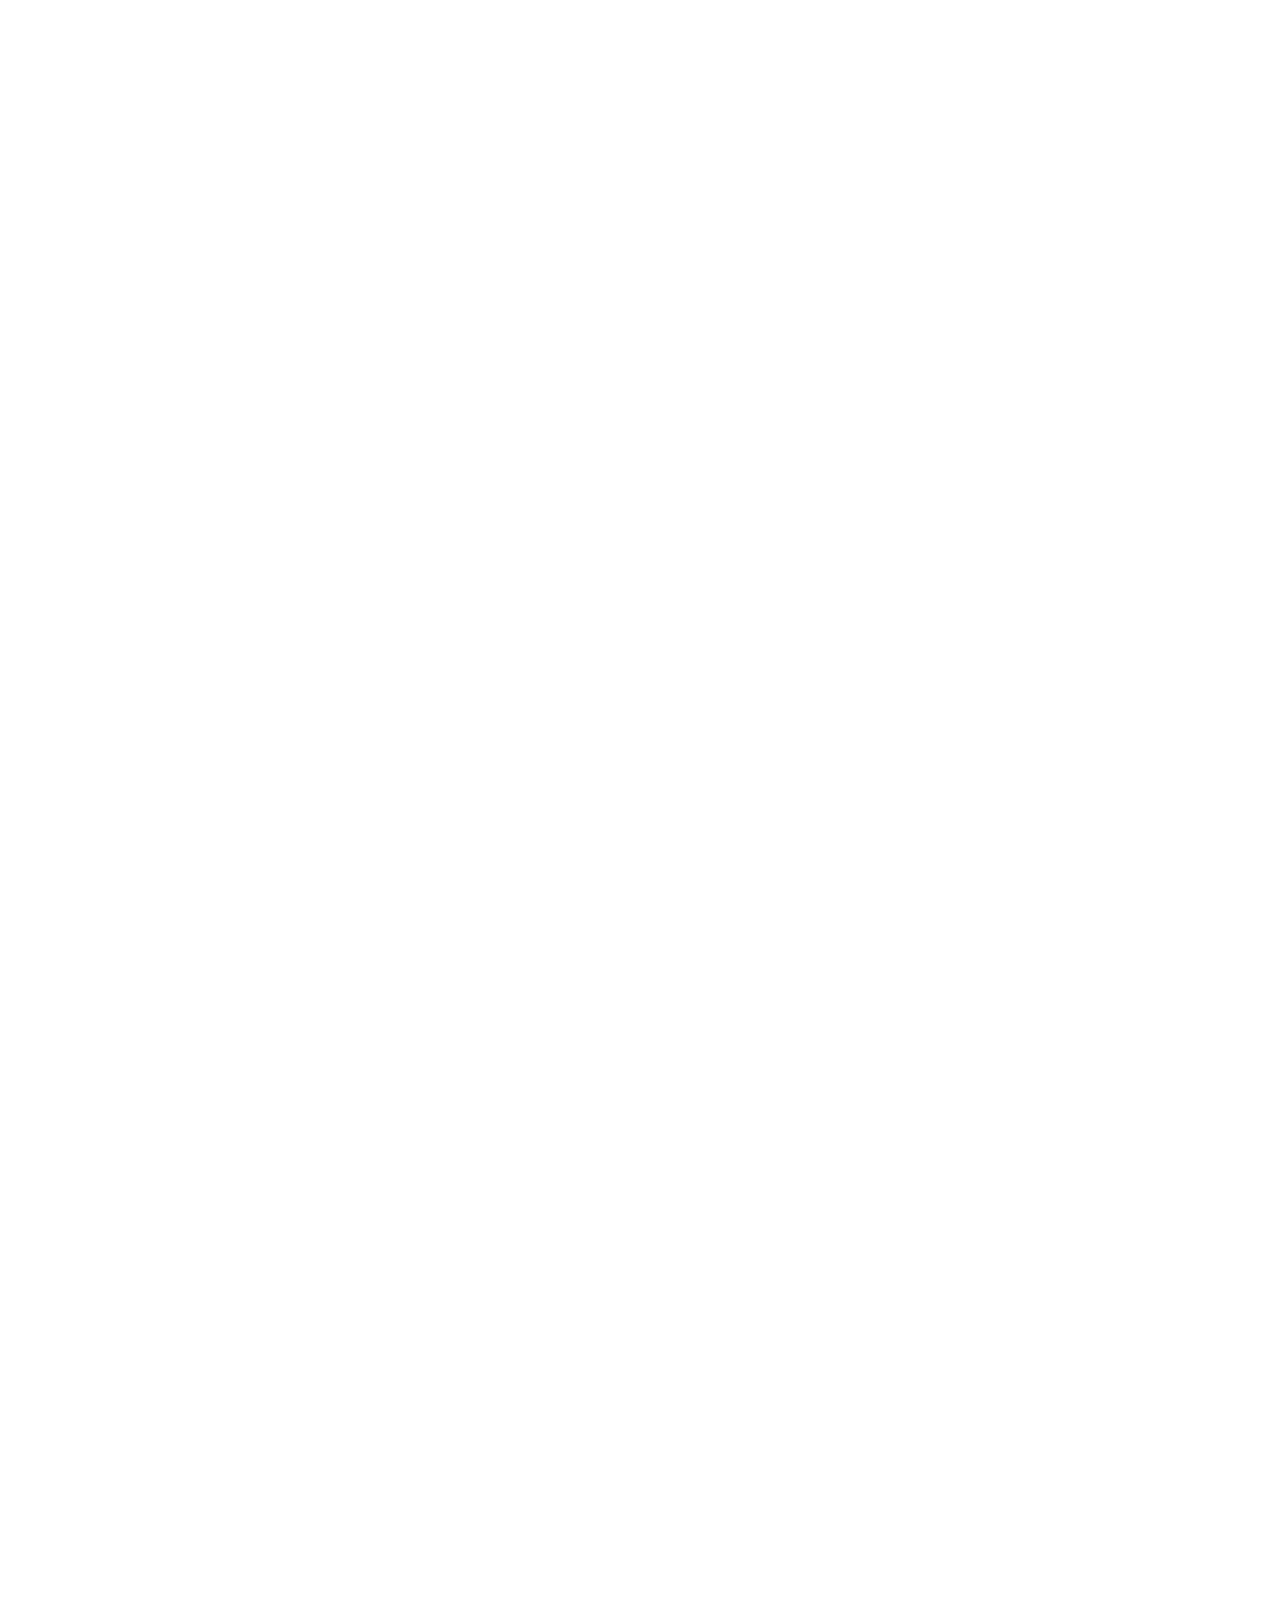
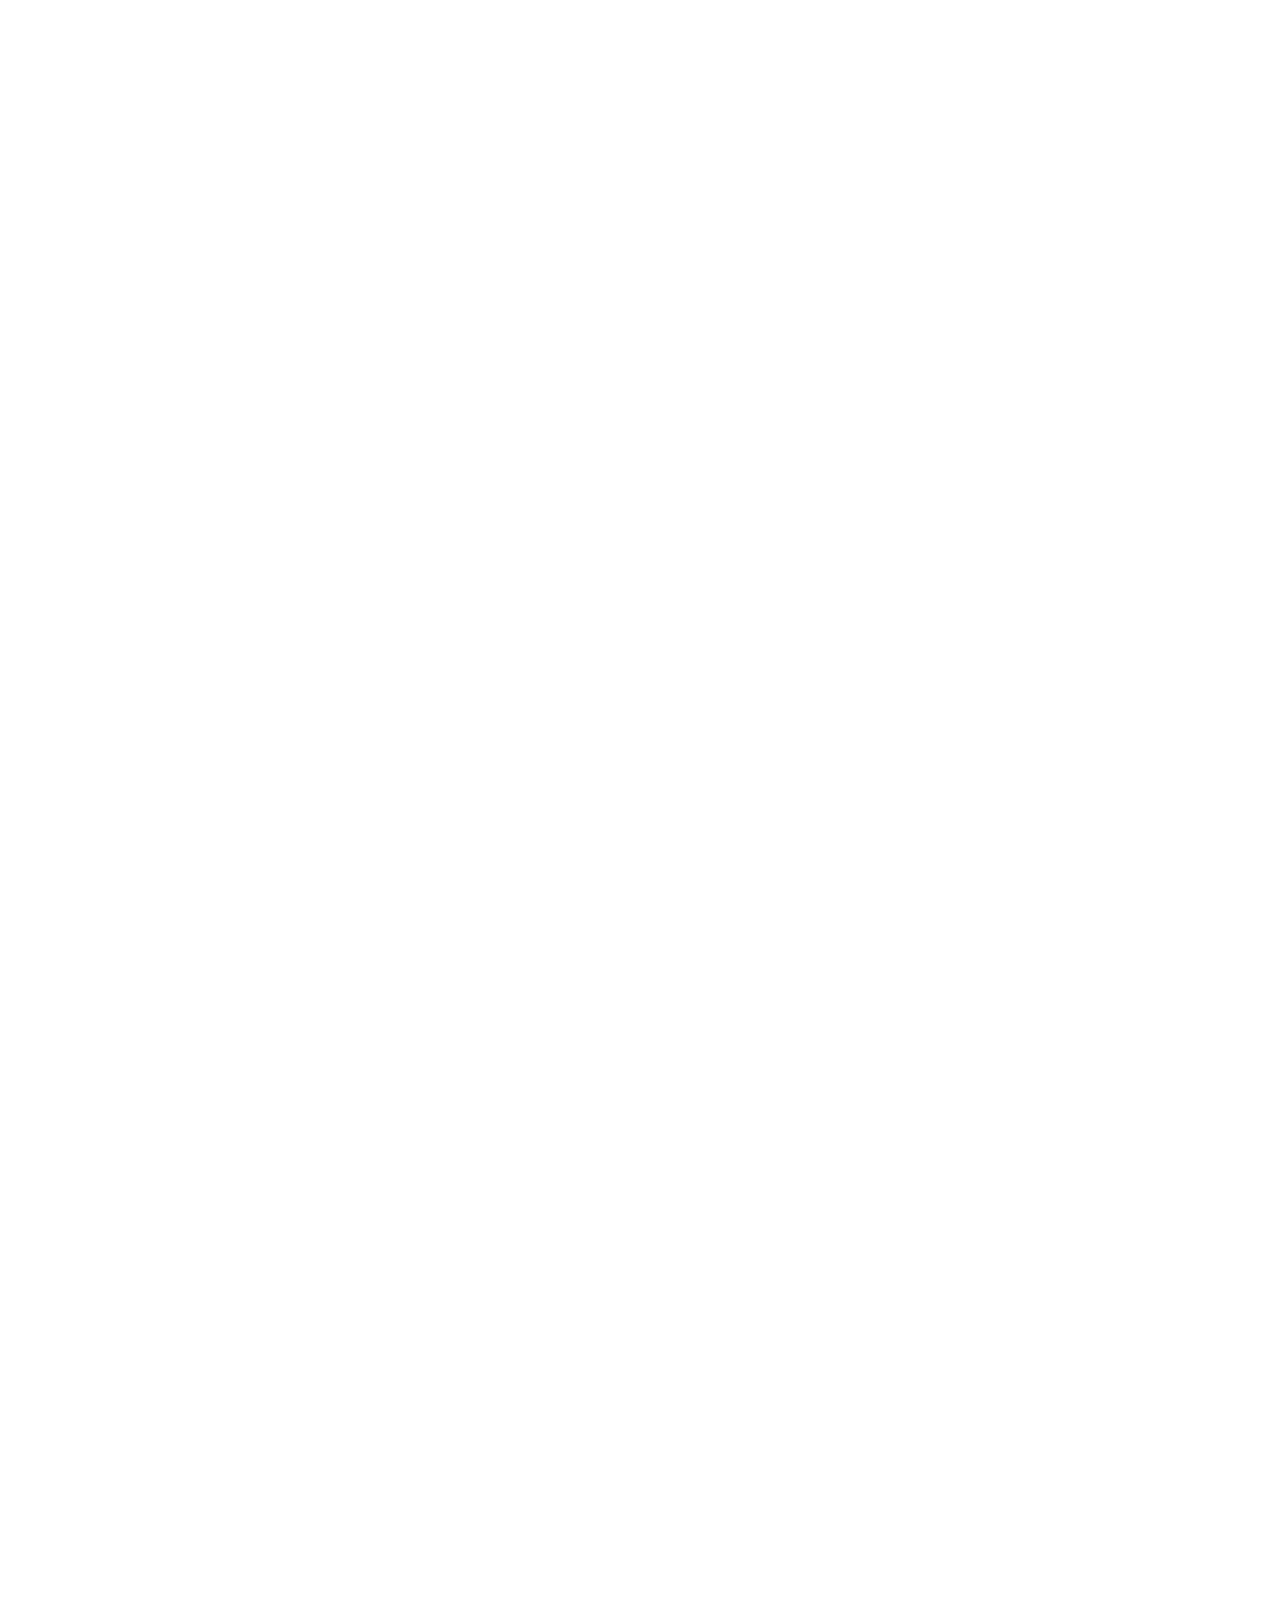
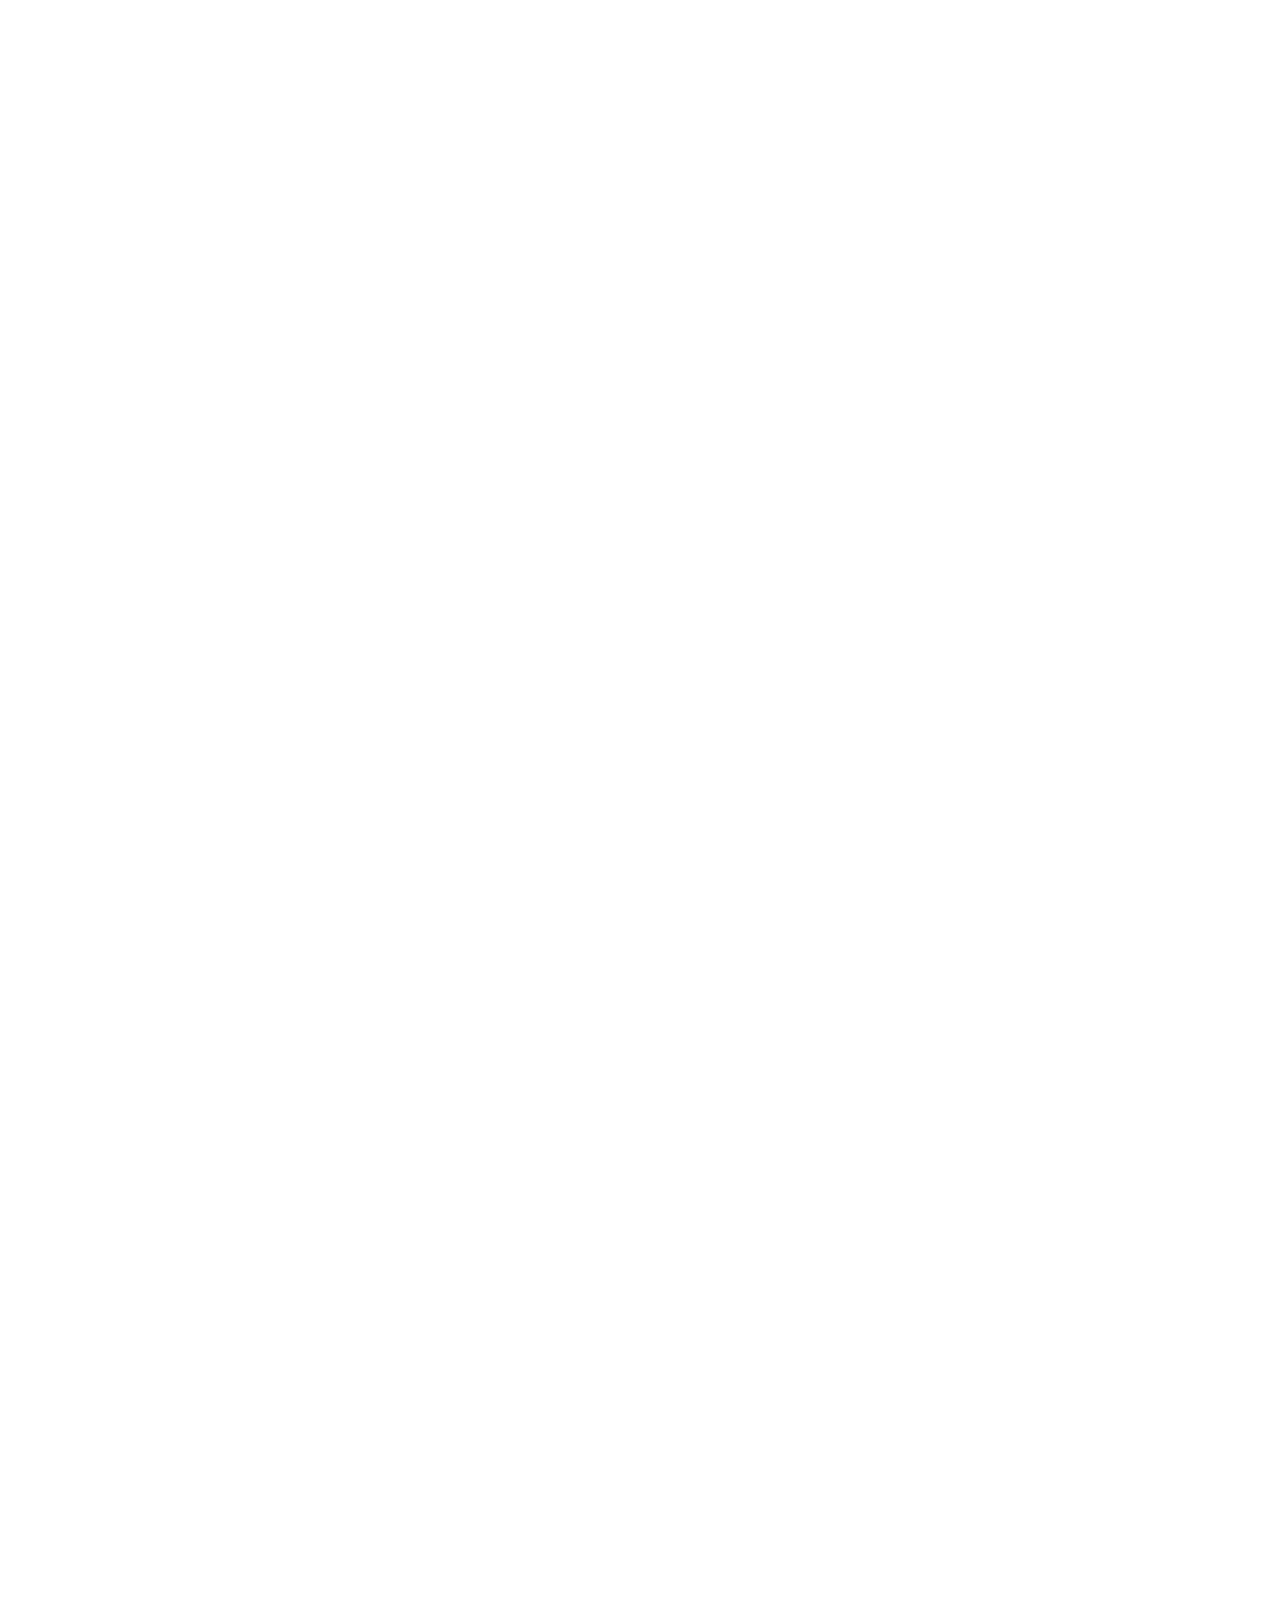
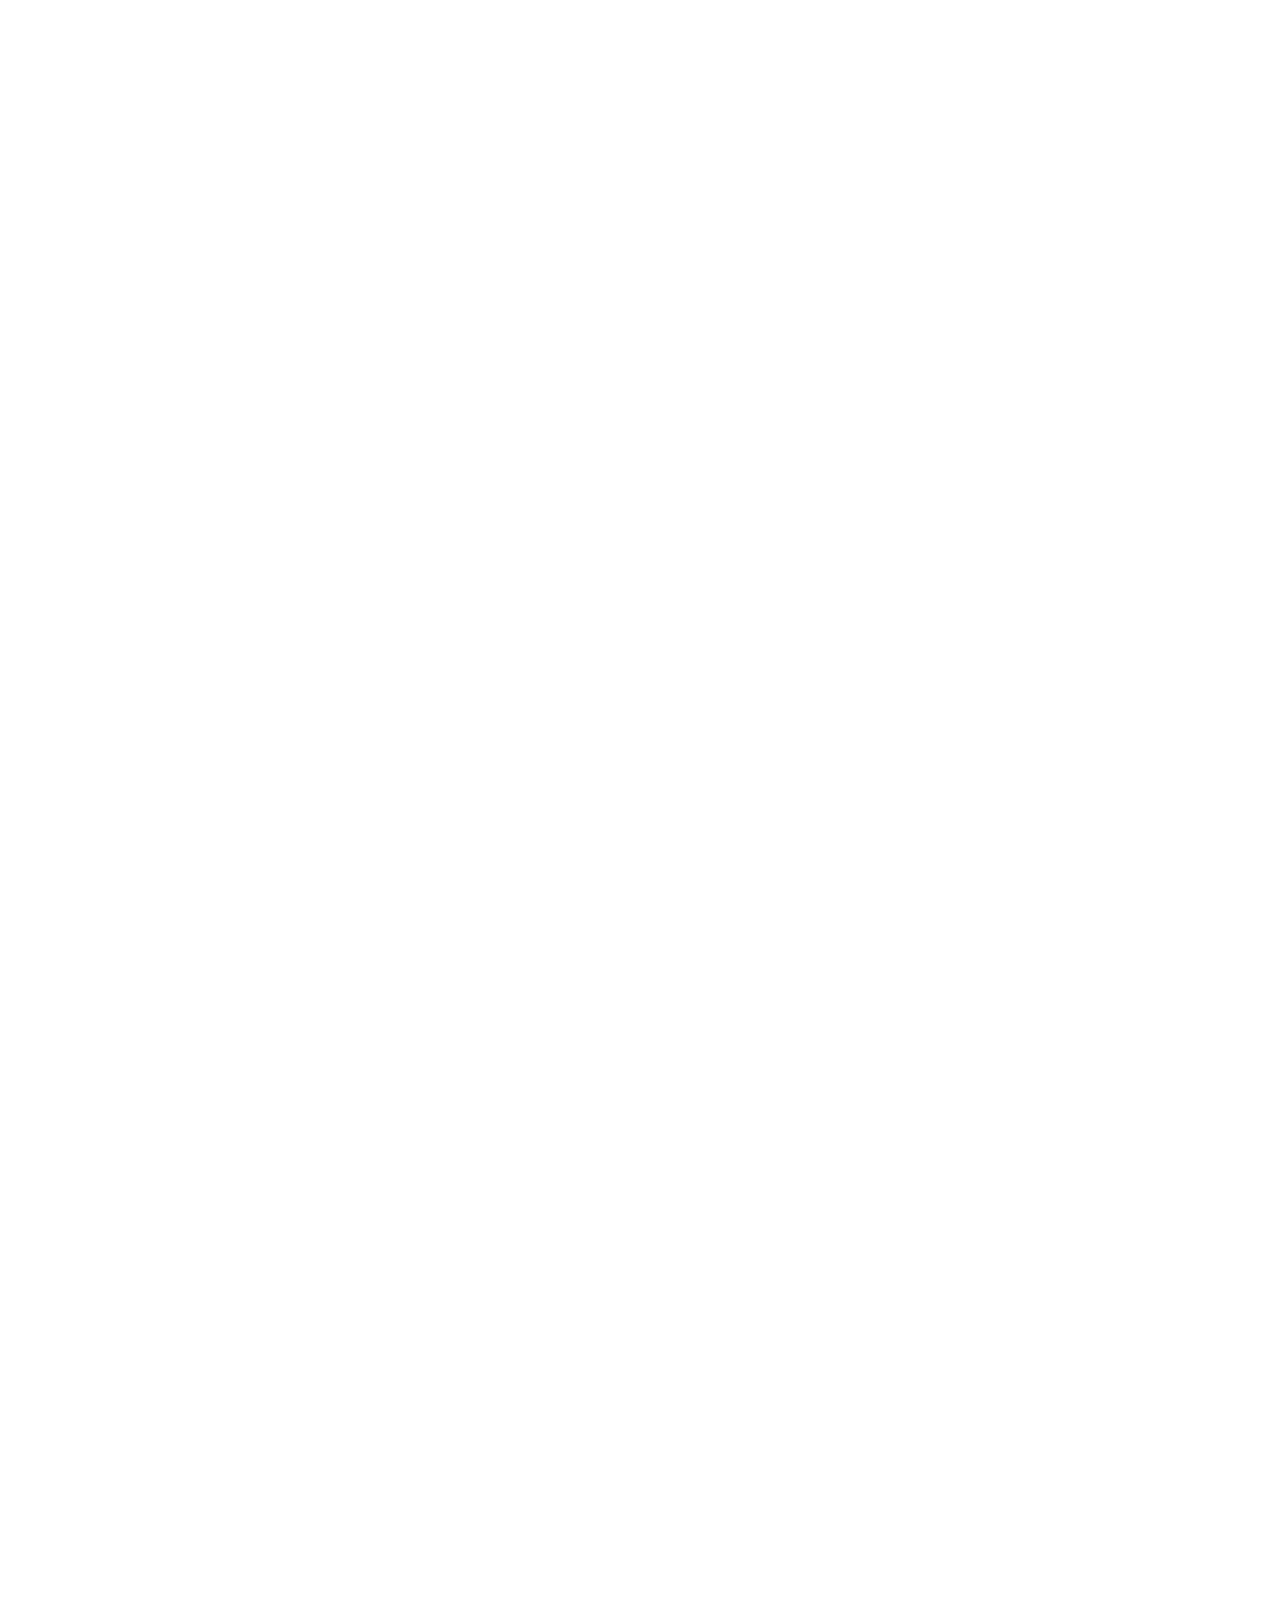
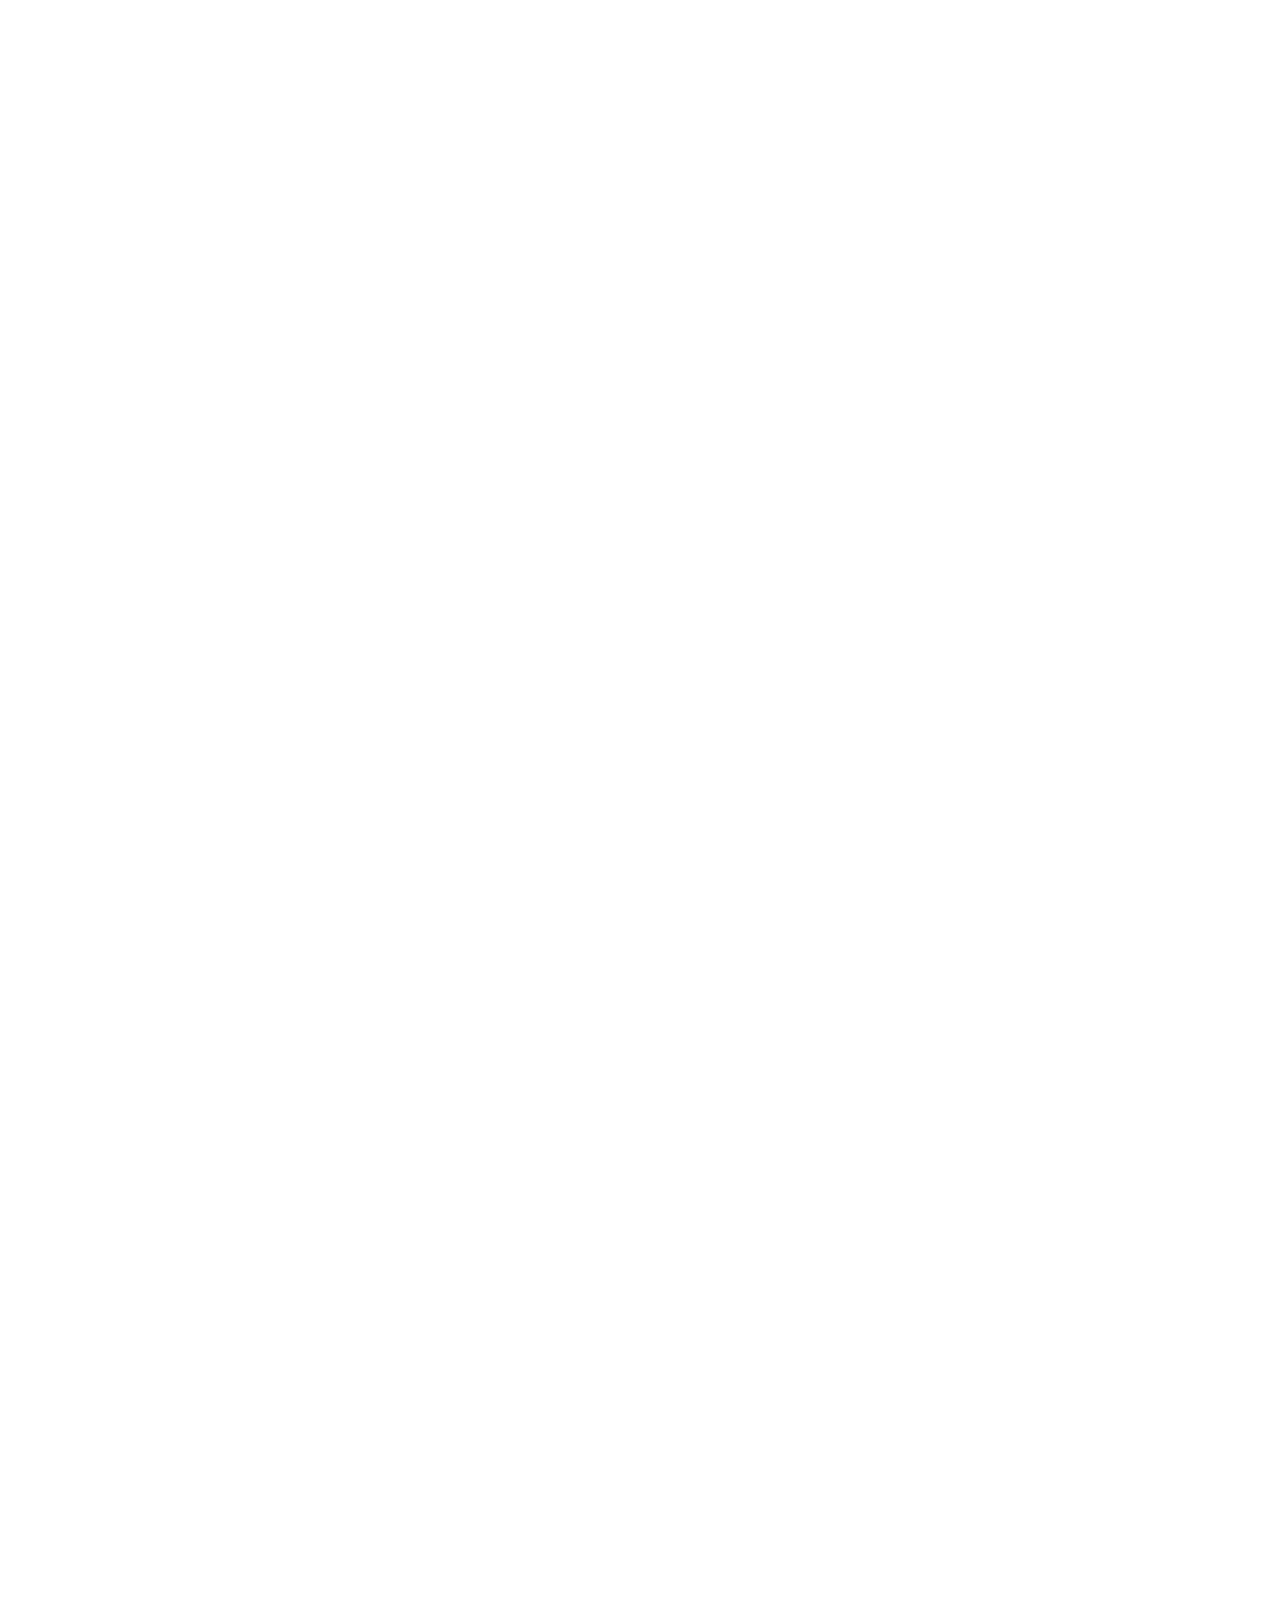
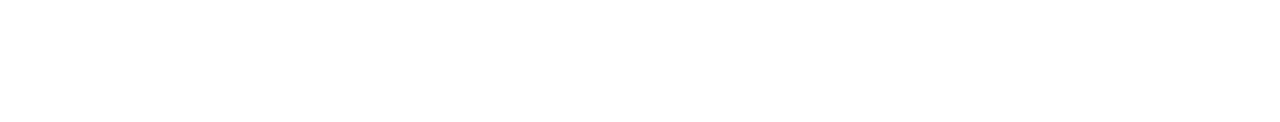
<file: day8/attach.html>
<!DOCTYPE html>
<html lang="en">
<head>
    <meta charset="UTF-8">
    <meta name="viewport" content="width=device-width, initial-scale=1.0">
    <title>Document</title>
    <style>
       h1 {
            height:100vh;
            width: 100%;
            background-attachment:fixed;
            background-repeat: no-repeat;
            background-size: cover;

        }
    </style>
</head>
<body>
    <h1 style="background-image: url(./frontend.jpeg);"></h1>
    <h1 style="background-image: url(./html.jpeg);"></h1>
    <h1 style="background-image: url(./css.jpeg);"></h1>
    <h1 style="background-image: url(./js.jpeg);"></h1>
    <h1 style="background-image: url(./backend.jpeg);"></h1>
    <h1 style="background-image: url(./py.jpeg);"></h1>
    <h1 style="background-image: url(./java.jpeg);"></h1>
    <h1 style="background-image: url(./mongo.jpeg);"></h1>
    <h1 style="background-image: url(./node.jpeg);"></h1>
    <h1 style="background-image: url(./php.jpeg);"></h1>
    <h1 style="background-image: url(./exp.jpeg);"></h1>
    <h1 style="background-image: url(./ts.jpeg);"></h1>
    <h1 style="background-image: url(./mean.jpeg);"></h1>
    <h1 style="background-image: url(./mern.jpeg);"></h1>
    
</body>
</html>
</file>
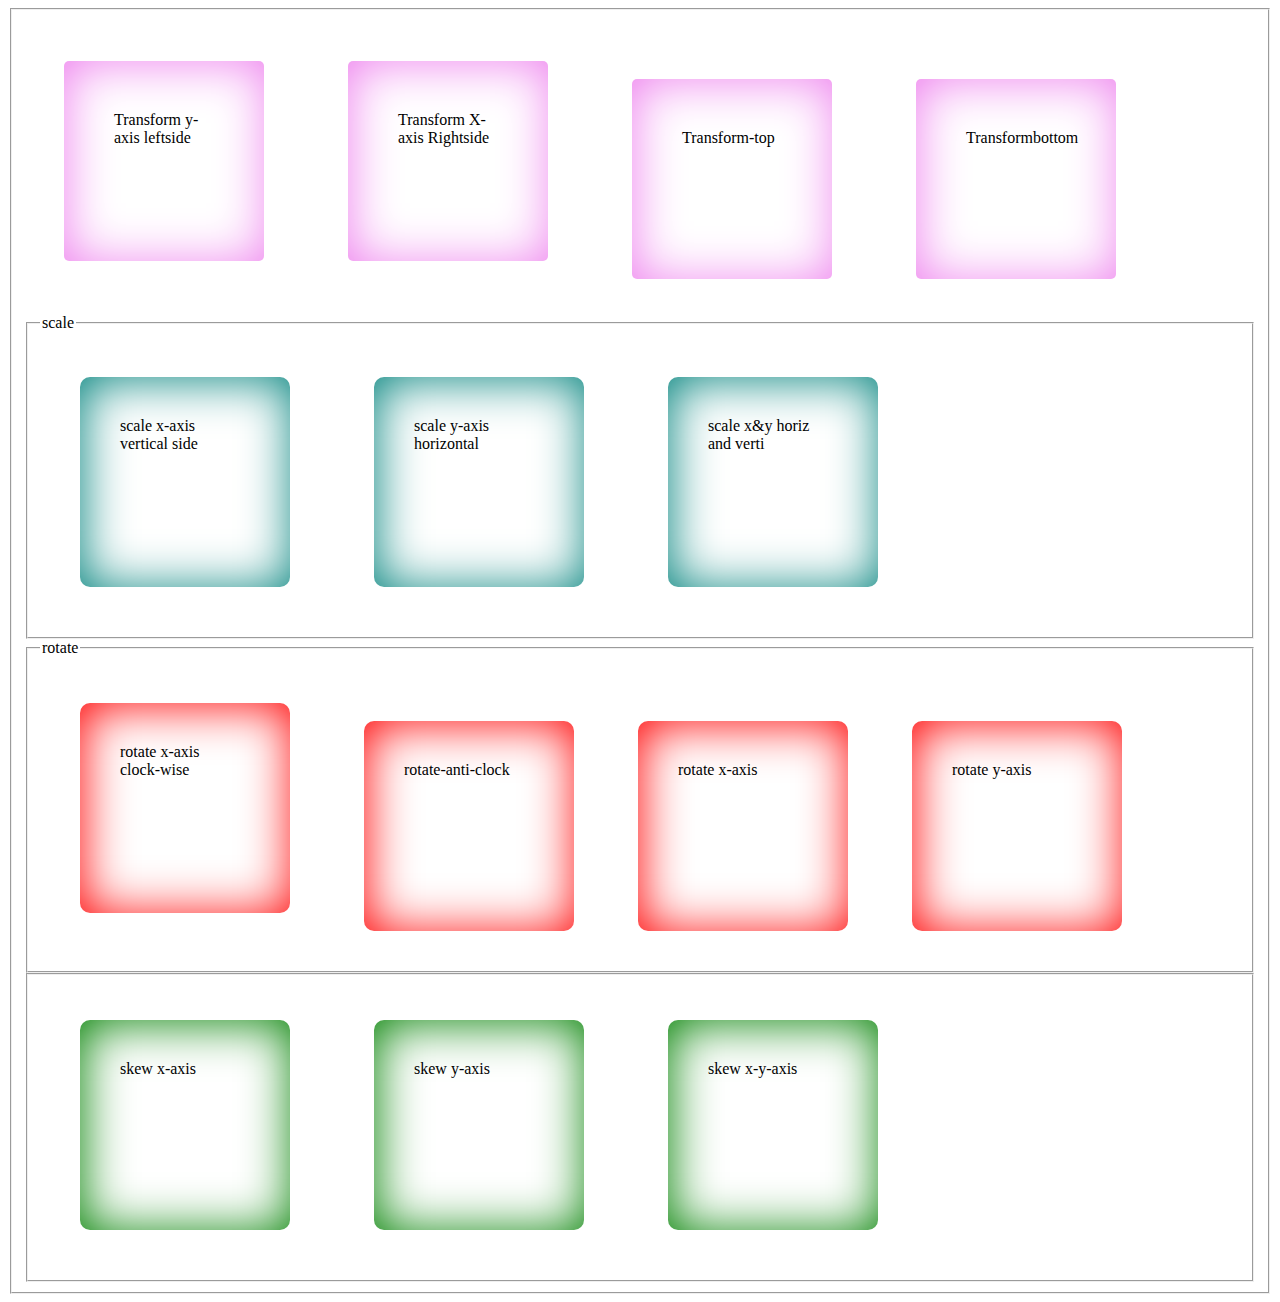
<file: day9/Tr-p.html>
<!DOCTYPE html>
<html lang="en">
<head>
    <meta charset="UTF-8">
    <meta name="viewport" content="width=device-width, initial-scale=1.0">
    <title>Document</title>
    <style>
        #box1{
            display: inline-block;
            position: relative;
            top: 5px;
            height: 100px;
            width: 100px;
            padding: 50px;
            margin: 40px;
            border-radius: 5px;
            box-shadow: 2px 2px 50px  violet inset;
        }
        #box1:hover{
            transform:translate(-20px);
            
            
        
        }
        #box2{
            display: inline-block;
            position: relative;
            top: 5px;
            height: 100px;
            width: 100px;
            padding: 50px;
            margin: 40px;
            border-radius: 5px;
            box-shadow: 2px 2px 50px  violet inset;
        }
        #box2:hover{
            transform:translate(20px)
        }
        #box3{
            display: inline-block;
            position: relative;
            top: 5px;
            height: 100px;
            width: 100px;
            padding: 50px;
            margin: 40px;
            border-radius: 5px;
            box-shadow: 2px 2px 50px  violet inset;
        }
        #box3:hover{
            transform:translatey(-20px)
        }
        #box4{
            display: inline-block;
            position: relative; 
            top: 5px;
            height: 100px;
            width: 100px;
            padding: 50px;
            margin: 40px;
            border-radius: 5px;
            box-shadow: 2px 2px 50px  violet inset;
        }
        #box4:hover{
            transform:translatey(20px)
        }
        #scale1{
            display: inline-block;
            height: 130px;
            width:130px ;
            padding: 40px;
            margin: 40px;
            border-radius:10px ;
            box-shadow: 2px 2px 50px rgb(0, 130, 124) inset;
        }
        #scale1:hover{
            transform:scaleX(3) ;
        }
        #scale2{
            display: inline-block;
            height: 130px;
            width:130px ;
            padding: 40px;
            margin: 40px;
            border-radius:10px ;
            box-shadow: 2px 2px 50px rgb(0, 130, 124) inset;
        }
        #scale2:hover{
            transform:scaley(3) ;
        }
        #scale3{
            display: inline-block;
            height: 130px;
            width:130px ;
            padding: 40px;
            margin: 40px;
            border-radius:10px ;
            box-shadow: 2px 2px 50px rgb(0, 130, 124) inset;
        }
        #scale3:hover{
            transform:scale(3,3) ;
        }
        #rotate1{
            display: inline-block;
            height: 130px;
            width:130px ;
            padding: 40px;
            margin: 40px;
            border-radius:10px ;
            box-shadow: 2px 2px 50px red inset;
        }
        #rotate1:hover{
            transform:rotate(90deg) ;
        }
        #rotate2{
            display: inline-block;
            height: 130px;
            width:130px ;
            padding: 40px;
            margin: 30px;
            border-radius:10px ;
            box-shadow: 2px 2px 50px red inset;
        }
        #rotate2:hover{
            transform:rotate(-90deg) ;
        }
        #rotate3{
            display: inline-block;
            height: 130px;
            width:130px ;
            padding: 40px;
            margin: 30px;
            border-radius:10px ;
            box-shadow: 2px 2px 50px red inset;
        }
        #rotate3:hover{
            transform:rotateY(40deg) ;
        }
        #rotate4{
            display: inline-block;
            height: 130px;
            width:130px ;
            padding: 40px;
            margin: 30px;
            border-radius:10px ;
            box-shadow: 2px 2px 50px red inset;
        }
        #rotate4:hover{
            transform:rotatex(40deg) ;
        }
        #skew1{
            display: inline-block;
            height: 130px;
            width:130px ;
            padding: 40px;
            margin: 40px;
            border-radius:10px ;
            box-shadow: 2px 2px 50px green inset;
        }
        #skew1:hover{
            transform:skew(40deg) ;
        }
        #skew2{
            display: inline-block;
            height: 130px;
            width:130px ;
            padding: 40px;
            margin: 40px;
            border-radius:10px ;
            box-shadow: 2px 2px 50px green inset;
        }
        #skew2:hover{
            transform:skewx(-30deg) ;
        }
        #skew3{
            display: inline-block;
            height: 130px;
            width:130px ;
            padding: 40px;
            margin: 40px;
            border-radius:10px ;
            box-shadow: 2px 2px 50px green inset;
        }
        #skew3:hover{
            transform:skew(30deg,30deg) ;
        }
         </style>
</head>
<body>
    <fieldset>
        
        <div id="box1">
            Transform y-axis
            leftside
        </div>
        <div id="box2">
            Transform X-axis
            Rightside
        </div>
        <div id="box3">
            Transform-top
            
        </div>
        <div id="box4">
            Transformbottom
        </div>
        <fieldset>
            <legend>scale</legend>
            <div id="scale1">
                scale x-axis <br>
                vertical side
            </div>
            <div id="scale2">
                scale y-axis
                horizontal
            </div>
            <div id="scale3">
                scale x&y horiz <br>
                and verti
            </div>
        </fieldset>
        <fieldset>
            <legend>rotate</legend>
            <div id="rotate1">
                rotate x-axis <br>
                clock-wise
            </div>
            <div id="rotate2">
                rotate-anti-clock
            </div>
            <div id="rotate3">
                rotate x-axis
            </div>
            <div id="rotate4">
                rotate y-axis
            </div>
        </fieldset>
        <fieldset>
            <div id="skew1">
                skew
                x-axis
            </div>
            <div id="skew2">skew
                y-axis
    
            </div>
            <div id="skew3">
                skew
                x-y-axis
            </div>
        </fieldset>
    </body>
    </html>
</file>
<file: day1/task.css>
h1{
    color: darkmagenta;
}
div{
    background-color: pink;
}
body{
    background-color: gold;
}
</file>
